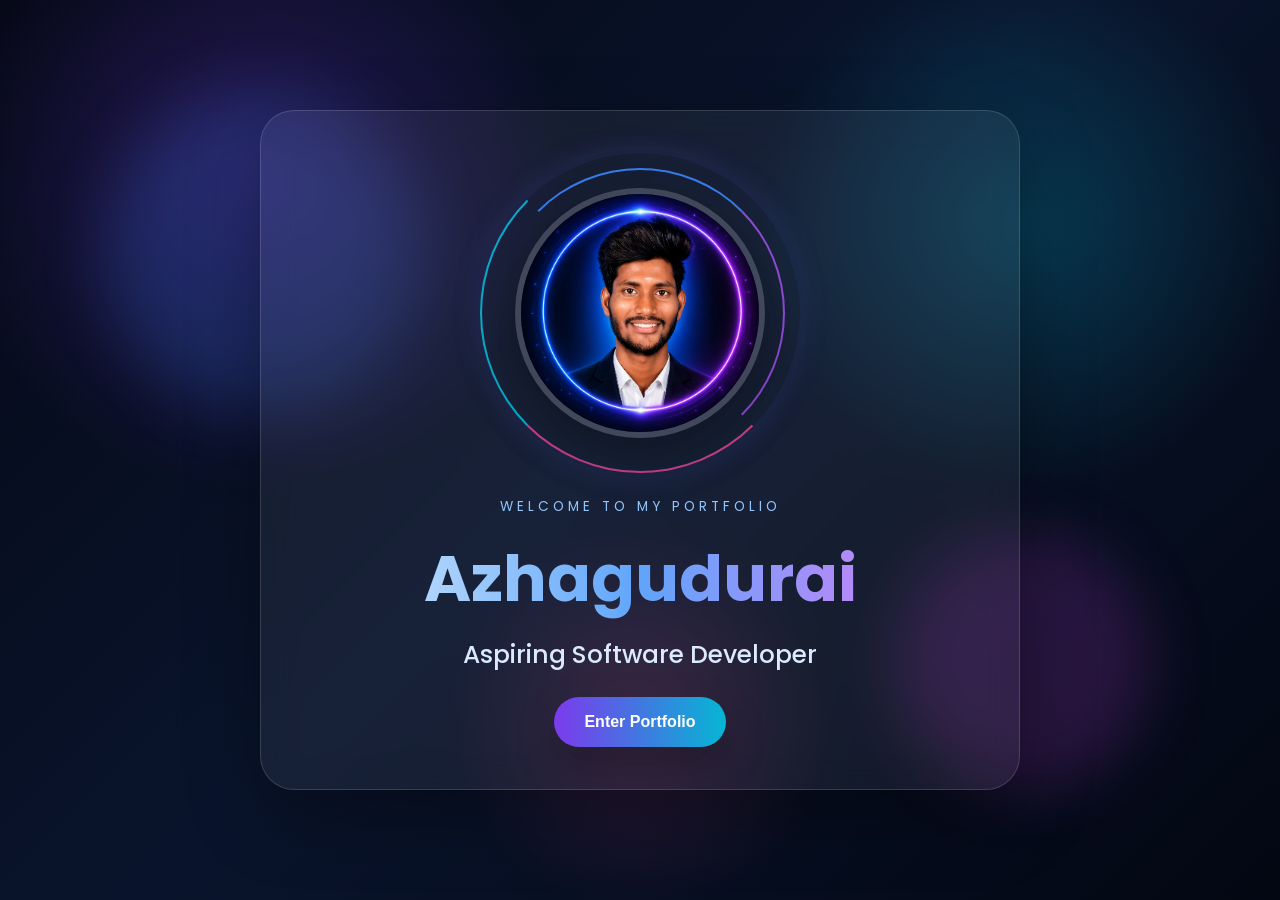
<file: Portfolio/index.html>
<!DOCTYPE html>
<html lang="en">
<head>
  <meta charset="UTF-8" />
  <meta name="viewport" content="width=device-width, initial-scale=1.0" />
  <title>Azhagudurai Portfolio</title>
  <meta name="description" content="Azhagudurai premium portfolio website" />
  <link rel="preconnect" href="https://fonts.googleapis.com">
  <link rel="preconnect" href="https://fonts.gstatic.com" crossorigin>
  <link href="https://fonts.googleapis.com/css2?family=Poppins:wght@300;400;500;600;700;800&display=swap" rel="stylesheet">
  <link rel="stylesheet" href="Intro-css.css" />
</head>
<body class="dark-theme">
  <div id="intro-screen" class="intro-screen">
    <div class="intro-bg"></div>
    <div class="intro-content">
      <div class="intro-avatar-wrap">
        <div class="intro-orbit orbit-1"></div>
        <div class="intro-orbit orbit-2"></div>
        <img src="Intro-png.png" alt="Azhagudurai premium avatar" class="intro-avatar" />
      </div>
      <p class="intro-small">WELCOME TO MY PORTFOLIO</p>
      <h1 class="intro-name">Azhagudurai</h1>
      <h2 class="intro-role">Aspiring Software Developer</h2>
      <button onclick="window.location.href='portfolio.html'" id="enterPortfolio" class="intro-enter-btn">Enter Portfolio</button>
    </div>
  </div>
  <div class="cursor-glow"></div>

  <button id="themeToggle" class="theme-toggle" aria-label="Toggle theme">☀️</button>

 
</body>
</html>
</file>
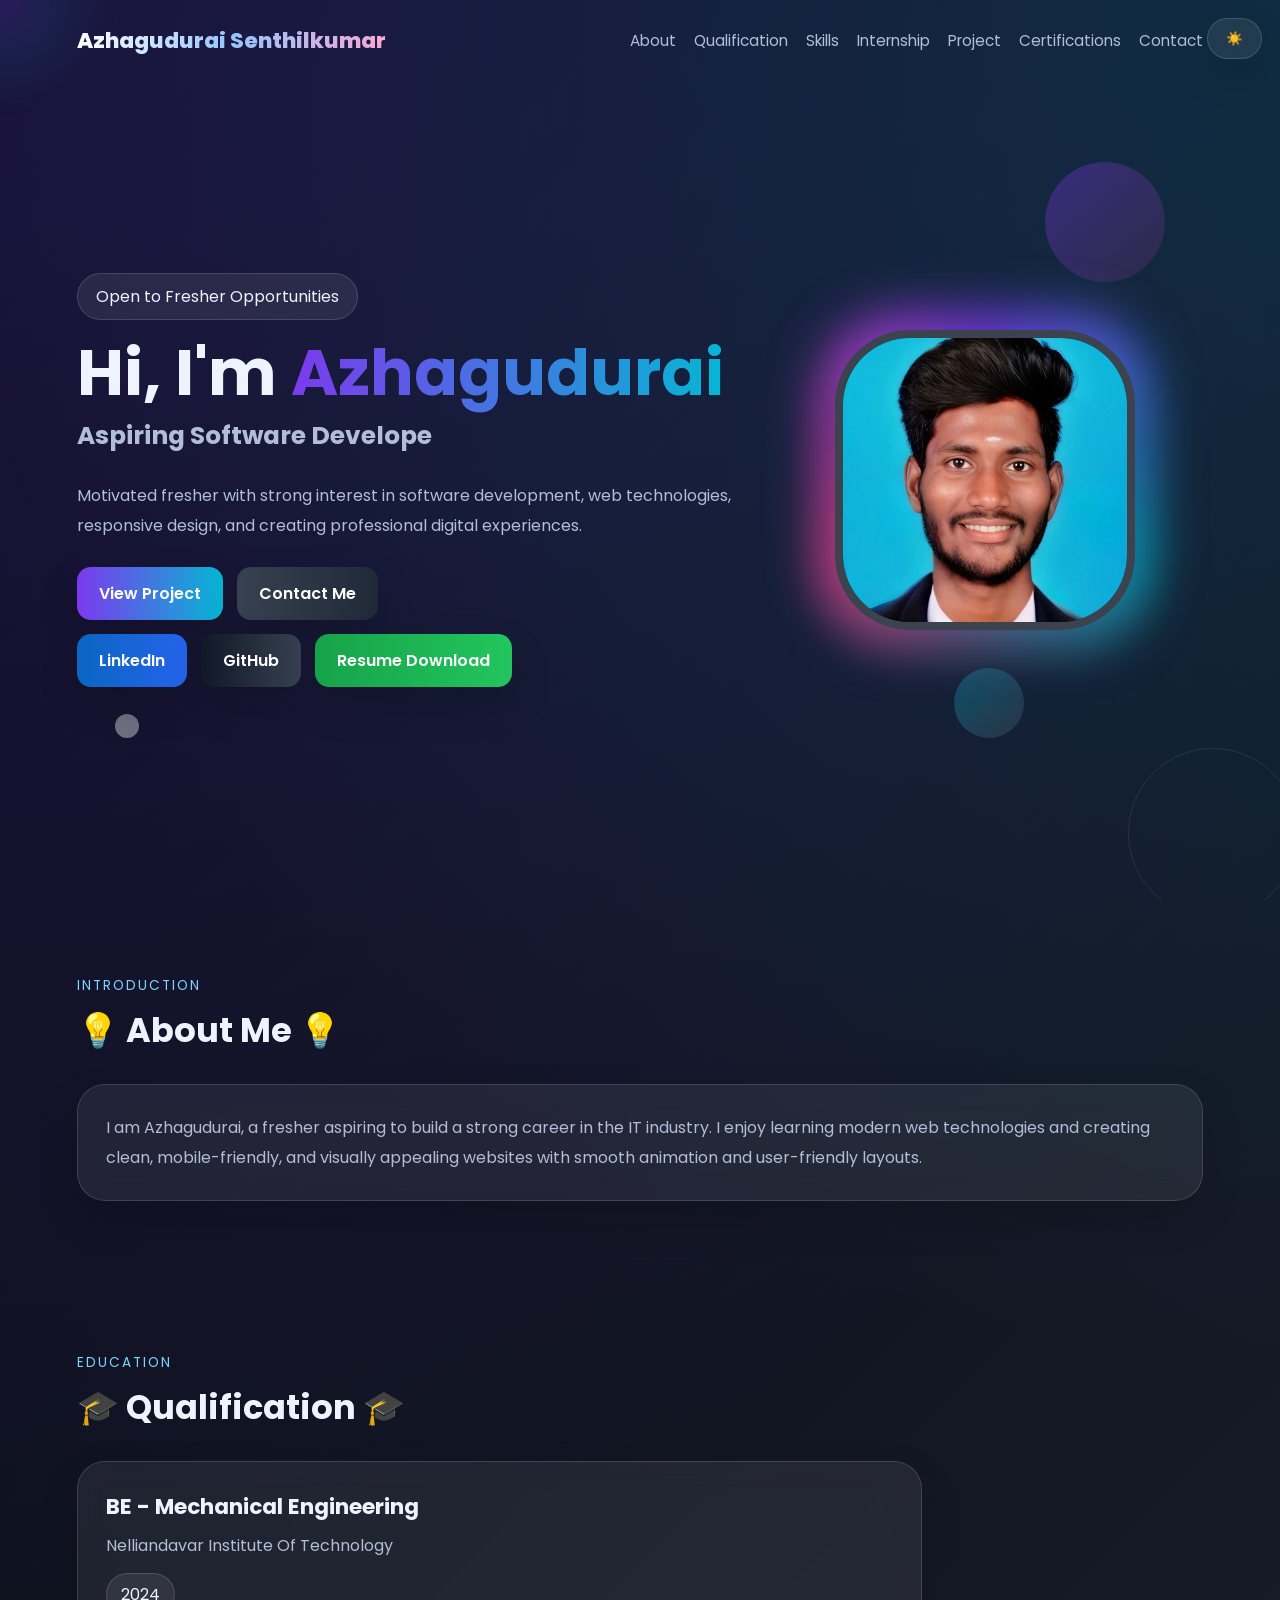
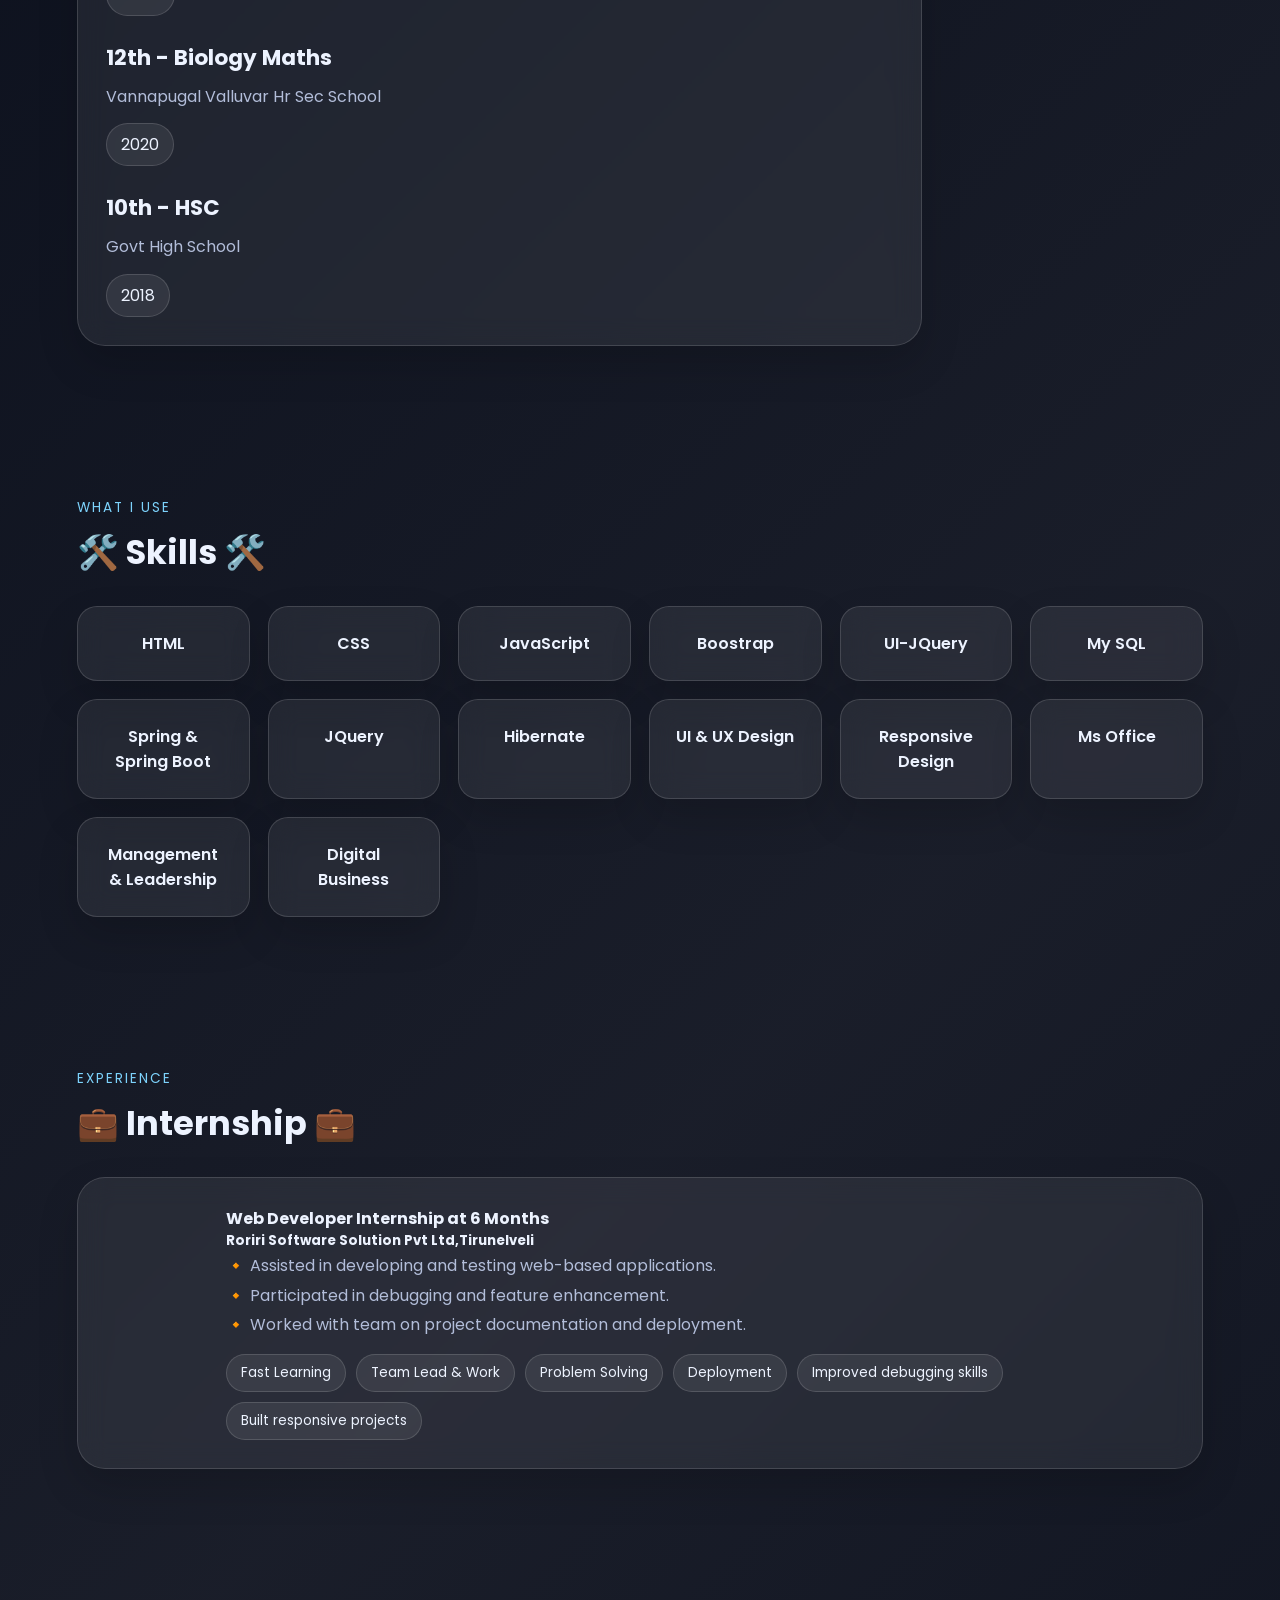
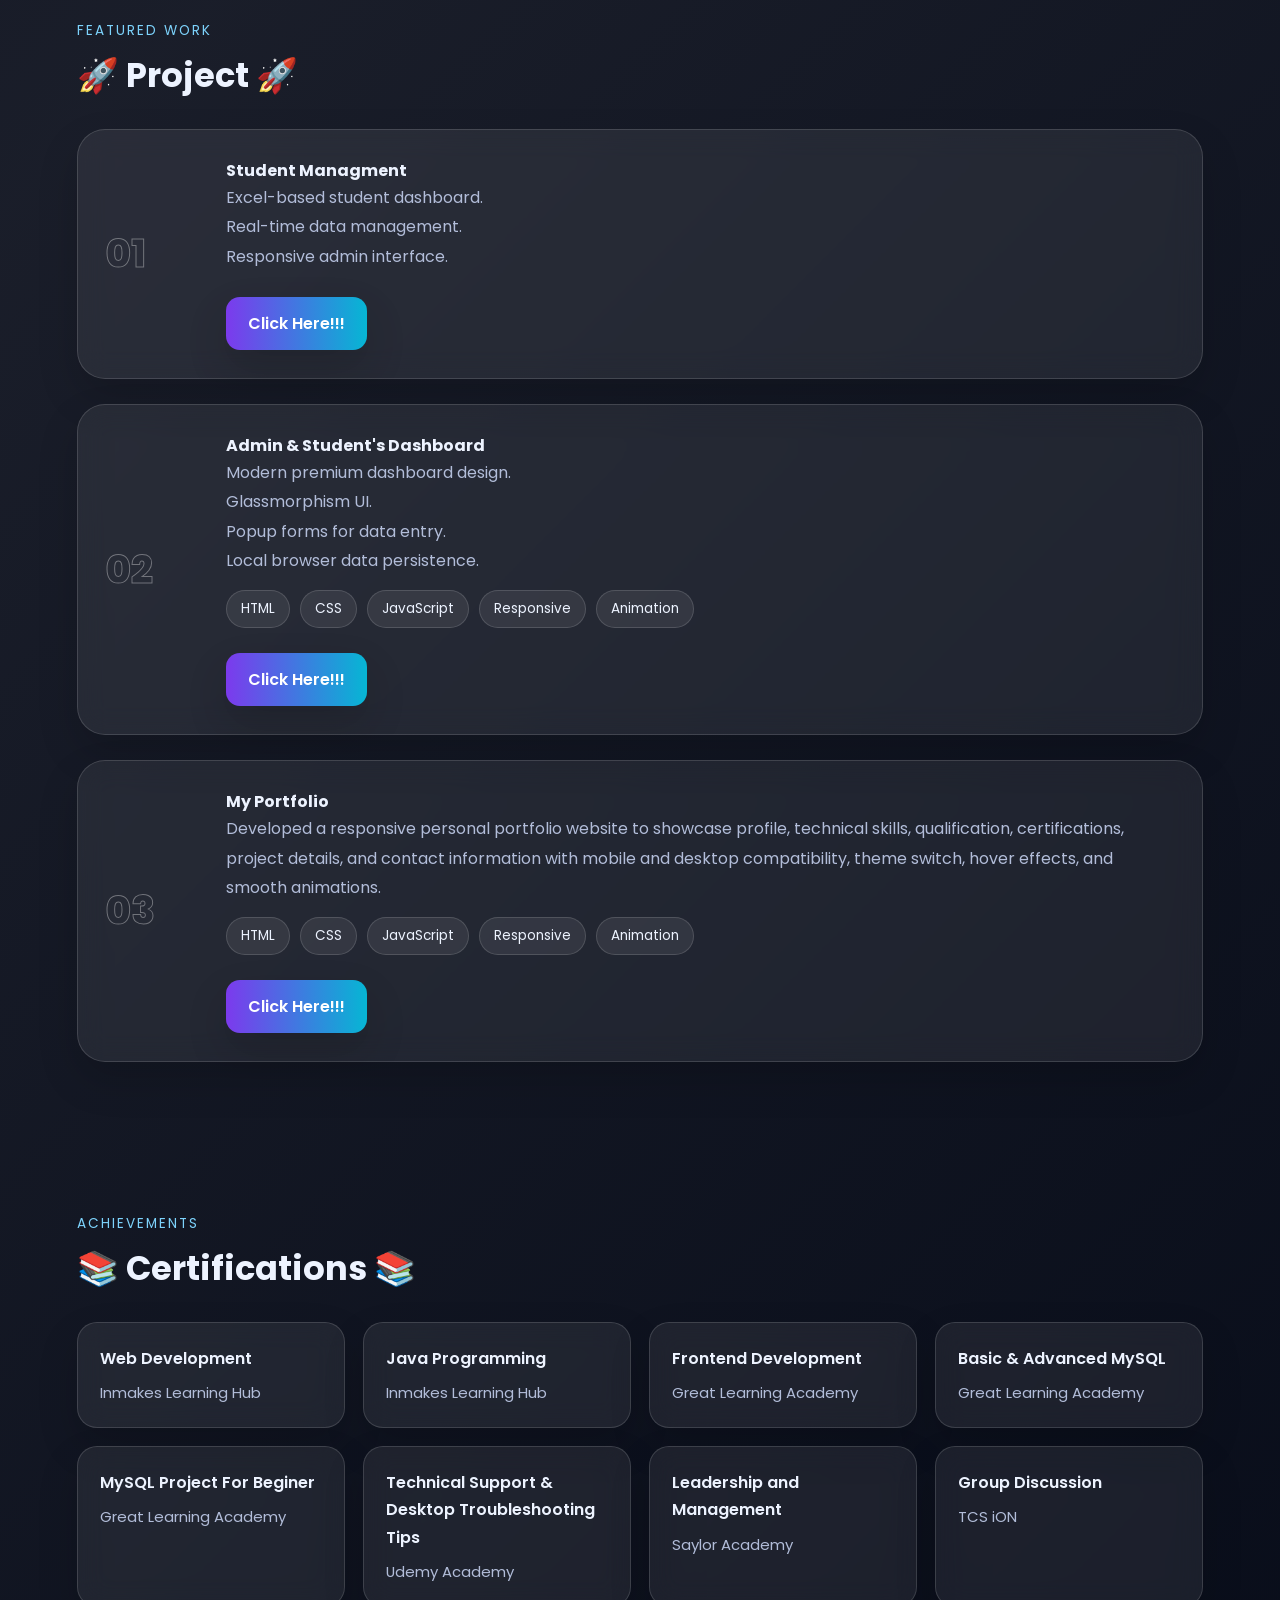
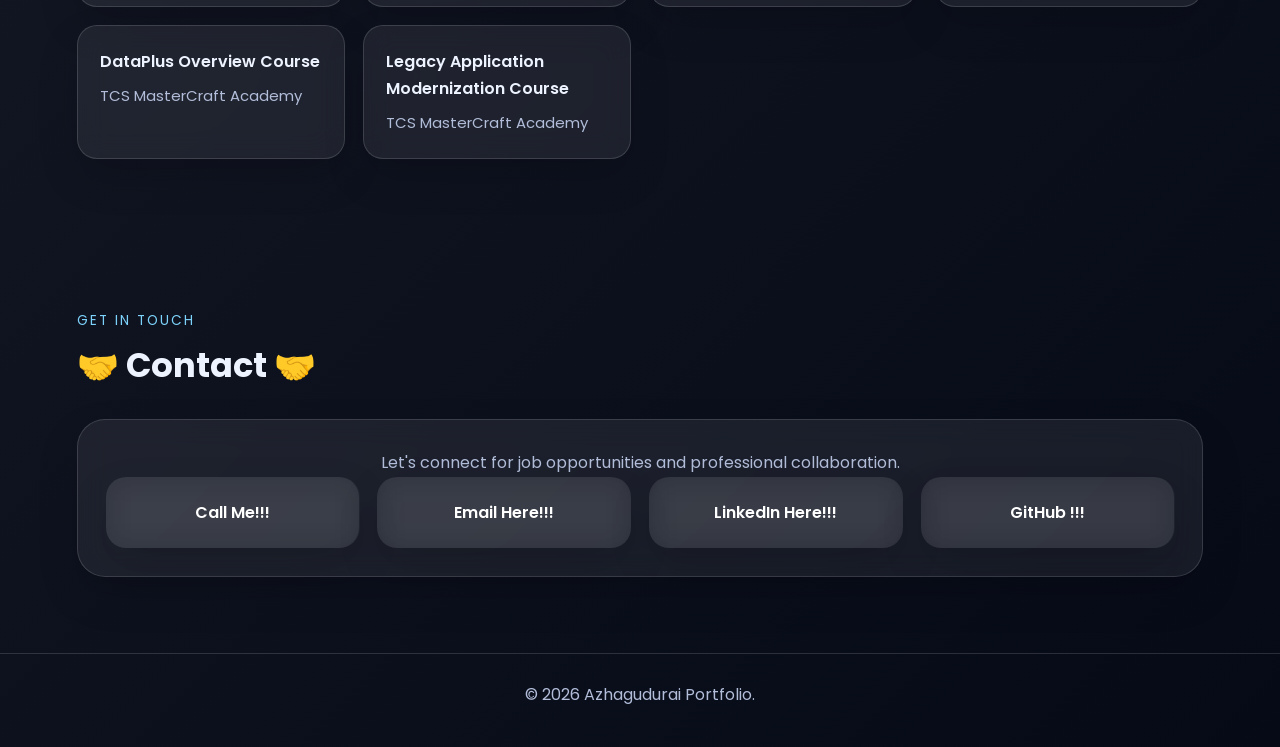
<file: Portfolio/portfolio.html>
<!DOCTYPE html>
<html lang="en">
<head>
  <meta charset="UTF-8" />
  <meta name="viewport" content="width=device-width, initial-scale=1.0" />
  <title>Azhagudurai Portfolio</title>
  <meta name="description" content="Azhagudurai premium portfolio website" />
  <link rel="preconnect" href="https://fonts.googleapis.com">
  <link rel="preconnect" href="https://fonts.gstatic.com" crossorigin>
  <link href="https://fonts.googleapis.com/css2?family=Poppins:wght@300;400;500;600;700;800&display=swap" rel="stylesheet">
  <link rel="stylesheet" href="style.css" />
</head>
<body class="dark-theme">
  <div class="cursor-glow"></div>

  <button id="themeToggle" class="theme-toggle" aria-label="Toggle theme">☀️</button>

  <header class="hero" id="home">
    <nav class="navbar">
      <div class="logo">Azhagudurai Senthilkumar</div>
      <div class="nav-links">
        <a href="#about">About</a>
        <a href="#qualification">Qualification</a>
        <a href="#skills">Skills</a>
        <a href="#Intern">Internship</a>
        <a href="#projects">Project</a>
        <a href="#certifications">Certifications</a>
        <a href="#contact">Contact</a>
      </div>
    </nav>

    <div class="hero-layout">
      <div class="hero-text">
        <div class="badge">Open to Fresher Opportunities</div>
        <h1>Hi, I'm <span>Azhagudurai</span></h1>
        <h2><span id="typing-text"></span></h2>
        <p>
          Motivated fresher with strong interest in software development, web technologies,
          responsive design, and creating professional digital experiences.
        </p>

        <div class="hero-buttons">
          <a href="#projects" class="btn primary-btn">View Project</a>
          <a href="#contact" class="btn secondary-btn">Contact Me</a>
        </div>

        <div class="social-buttons">
          <a href="https://linkedin.com/in/azhaguduraisenthil" target="_blank" class="btn linkedin-btn">LinkedIn</a>
          <a href="https://github.com/Azhagudurai-211" target="_blank" class="btn github-btn" title="GitHub link here">GitHub</a>
          <a href="Azhagudurai_Resume.pdf" download class="btn resume-btn">Resume Download</a>
        </div>
      </div>

      <div class="hero-photo-card">
        <div class="photo-ring"></div>
        <img src="AZHAGUDURAI.jpg" alt="Azhagudurai photo" class="profile-photo" />
      </div>
    </div>

    <div class="floating-shapes">
      <span class="shape s1"></span>
      <span class="shape s2"></span>
      <span class="shape s3"></span>
      <span class="shape s4"></span>
    </div>
  </header>

  <main>
    <section class="section reveal" id="about">
      <div class="section-title">
        <p>Introduction</p>
        <h3>💡 About Me 💡</h3>
      </div>
      <div class="glass-card">
        <p>
          I am Azhagudurai, a fresher aspiring to build a strong career in the IT industry.
          I enjoy learning modern web technologies and creating clean, mobile-friendly, and
          visually appealing websites with smooth animation and user-friendly layouts.
        </p>
      </div>
    </section>

    <section class="section reveal" id="qualification">
      <div class="section-title">
        <p>Education</p>
        <h3>🎓 Qualification 🎓</h3>
      </div>
      <div class="qualification-card">
        <div class="qualification-item">
          <h4>BE - Mechanical Engineering</h4>
          <p>Nelliandavar Institute Of Technology </p>
          <span>2024</span>
          <br></br>
          <h4>12th - Biology Maths</h4>
          <p>Vannapugal Valluvar Hr Sec School</p>
        <span>2020</span><br></br>
      <h4>10th - HSC</h4>
          <p>Govt High School</p>
          <span>2018</span>
        </div>
      </div>
    </section>

    <section class="section reveal" id="skills">
      <div class="section-title">
        <p>What I Use</p>
        <h3>🛠️ Skills 🛠️</h3>
      </div>
      <div class="grid cards-grid">
        <div class="skill-card">HTML</div>
        <div class="skill-card">CSS</div>
        <div class="skill-card">JavaScript</div>
        <div class="skill-card">Boostrap</div>
        <div class="skill-card">UI-JQuery</div>
        <div class="skill-card">My SQL</div>
        <div class="skill-card">Spring & Spring Boot</div>
        <div class="skill-card">JQuery</div>
         <div class="skill-card">Hibernate</div>
        <div class="skill-card">UI & UX Design</div>
        <div class="skill-card">Responsive Design</div>
        <div class="skill-card">Ms Office</div>
        <div class="skill-card">Management & Leadership</div>
        <div class="skill-card">Digital Business</div>
      </div>
    </section>
<section class="section reveal" id="Intern">
      <div class="section-title">
        <p>Experience</p>
        <h3>💼 Internship 💼</h3>
      </div>
      <div class="project-card">
        <div class="project-number"></div>
        <div>
          <h4>Web Developer Internship at 6 Months</h4>
           <h5>Roriri Software Solution Pvt Ltd,Tirunelveli</h5>
          <p>
         🔸 Assisted in developing and testing web-based applications.
          </p>
          <p>
         🔸 Participated in debugging and feature enhancement.
          </p>
          <p>
         🔸 Worked with team on project documentation and deployment.
          </p>
          <div class="tags">
            <span>Fast Learning</span>
            <span>Team Lead & Work</span>
            <span>Problem Solving</span>
            <span>Deployment</span>
            <span>Improved debugging skills</span>
            <span>Built responsive projects</span>
          </div>
        </div>
      </div>
    </section>
    <section class="section reveal" id="projects">
      <div class="section-title">
        <p>Featured Work</p>
        <h3>🚀 Project 🚀</h3>
      </div>
       <div class="project-card">
        <div class="project-number">01</div>
        <div>
          <h4>Student Managment</h4>
          <p>
         Excel-based student dashboard.
          </p>
          <p>
         Real-time data management.
          </p>
          <p>
         Responsive admin interface.
          </p>
          <div class="hero-button">
            <br>
            <span ><a href="student-management-system/index.html" class="btn primary-btn">Click Here!!!</a></span>
          </div>
        </div>
      </div>
      <br>
      <div class="project-card">
        <div class="project-number">02</div>
        <div>
          <h4>Admin & Student's Dashboard</h4>
          <p>
         Modern premium dashboard design.
          </p>
          <p>
         Glassmorphism UI.
          </p><p>
         Popup forms for data entry.
          </p>
          <p>
         Local browser data persistence.
          </p>
          <div class="tags">
            <span>HTML</span>
            <span>CSS</span>
            <span>JavaScript</span>
            <span>Responsive</span>
            <span>Animation</span>
          </div>
           <div class="hero-button">
            <br>
             <span ><a href="Admin-Dashboard/index.html" class="btn primary-btn">Click Here!!!</a></span>
          </div>
          </div>
        </div>
         
      </div>
         <br>
       <div class="project-card">
        <div class="project-number">03</div>
        <div>
          <h4>My Portfolio</h4>
          <p>
                Developed a responsive personal portfolio website to showcase profile,
            technical skills, qualification, certifications, project details, and
            contact information with mobile and desktop compatibility, theme switch,
            hover effects, and smooth animations.
          </p>
          <div class="tags">
            <span>HTML</span>
            <span>CSS</span>
            <span>JavaScript</span>
            <span>Responsive</span>
            <span>Animation</span>
          </div>
           <div class="hero-button">
            <br>
            <span ><a href="#home" class="btn primary-btn">Click Here!!!</a></span>
          </div>
        </div>
      </div>
   
    </section>

    <section class="section reveal" id="certifications">
      <div class="section-title">
        <p>Achievements</p>
        <h3>📚 Certifications 📚</h3>
      </div>
      <div class="grid cert-grid">
        <div class="cert-card">Web Development <span>Inmakes Learning Hub</span></div>
        <div class="cert-card">Java Programming <span>Inmakes Learning Hub</span></div>
        <div class="cert-card">Frontend Development <span>Great Learning Academy</span></div>
        <div class="cert-card">Basic & Advanced MySQL <span>Great Learning Academy</span></div>
        <div class="cert-card">MySQL Project For Beginer <span>Great Learning Academy</span></div>
	<div class="cert-card">Technical Support & Desktop Troubleshooting Tips<span>Udemy Academy</span></div>
        <div class="cert-card">Leadership and Management<span>Saylor Academy</span></div>
	<div class="cert-card">Group Discussion <span>TCS iON</span></div>
        <div class="cert-card">DataPlus Overview Course <span>TCS MasterCraft Academy</span></div>
        <div class="cert-card">Legacy Application Modernization Course <span>TCS MasterCraft Academy</span></div>
      </div>
    </section>

    <section class="section reveal" id="contact">
      <div class="section-title">
        <p>Get in Touch</p>
        <h3>🤝 Contact 🤝</h3>
      </div>
      <div class="contact-card">
        <p>Let's connect for job opportunities and professional collaboration.</p>
        <div class="grid cert-grid">
	<a href="tel:+917604811916" class="cert-card">Call Me!!!</a>
	<a href="https://mail.google.com/mail/?view=cm&fs=1&to=sazhagu211@gmail.com" target="_blank" class="cert-card">Email Here!!!</a>
	<a href="https://linkedin.com/in/azhaguduraisenthil" target="_blank" class="cert-card">LinkedIn Here!!!</a>
	<a href="https://github.com/Azhagudurai-211" target="_blank" class="cert-card">GitHub !!!</a>
        </div>
      </div>
    </section>
  </main>

  <footer>
    <p>© 2026 Azhagudurai Portfolio.</p>
  </footer>

  <script src="script.js"></script>
</body>
</html>
</file>
<file: Portfolio/Intro-css.css>
* {
  margin: 0;
  padding: 0;
  box-sizing: border-box;
}

:root {
  --radius-xl: 28px;
  --radius-lg: 20px;
  --shadow: 0 18px 40px rgba(0, 0, 0, 0.16);
}

body.dark-theme {
  --bg-main: #060a17;
  --bg-secondary: rgba(255,255,255,0.08);
  --card-bg: rgba(255,255,255,0.07);
  --text-main: #edf3ff;
  --text-soft: #b2bdd9;
  --line: rgba(255,255,255,0.14);
  --accent: #7c3aed;
  --accent2: #06b6d4;
  --accent3: #ec4899;
}

body.light-theme {
  --bg-main: #eef4ff;
  --bg-secondary: rgba(255,255,255,0.84);
  --card-bg: rgba(255,255,255,0.8);
  --text-main: #14213d;
  --text-soft: #5b6784;
  --line: rgba(20,33,61,0.12);
  --accent: #4f46e5;
  --accent2: #0891b2;
  --accent3: #db2777;
}

html {
  scroll-behavior: smooth;
}

body {
  font-family: 'Poppins', sans-serif;
  background:
    radial-gradient(circle at top left, rgba(124, 58, 237, 0.18), transparent 28%),
    radial-gradient(circle at top right, rgba(6, 182, 212, 0.16), transparent 24%),
    linear-gradient(135deg, var(--bg-main) 0%, color-mix(in srgb, var(--bg-main) 92%, white) 50%, var(--bg-main) 100%);
  color: var(--text-main);
  overflow-x: hidden;
  transition: background 0.4s ease, color 0.4s ease;
}

.cursor-glow {
  position: fixed;
  width: 220px;
  height: 220px;
  border-radius: 50%;
  background: radial-gradient(circle, rgba(124,58,237,0.18), rgba(6,182,212,0.08), transparent 70%);
  pointer-events: none;
  transform: translate(-50%, -50%);
  z-index: 0;
  filter: blur(10px);
}

.theme-toggle {
  position: fixed;
  top: 18px;
  right: 18px;
  z-index: 1000;
  border: 1px solid var(--line);
  background: var(--bg-secondary);
  color: var(--text-main);
  padding: 12px 18px;
  border-radius: 999px;
  cursor: pointer;
  backdrop-filter: blur(10px);
  box-shadow: var(--shadow);
}

.hero {
  min-height: 100vh;
  padding: 28px 6%;
  position: relative;
  overflow: hidden;
  display: flex;
  flex-direction: column;
  justify-content: center;
}

.navbar {
  position: absolute;
  top: 24px;
  left: 6%;
  right: 6%;
  display: flex;
  justify-content: space-between;
  align-items: center;
  z-index: 3;
}

.logo {
  font-size: 1.35rem;
  font-weight: 800;
  background: linear-gradient(90deg, #ffffff, #93c5fd, #f9a8d4);
  -webkit-background-clip: text;
  -webkit-text-fill-color: transparent;
}

.nav-links {
  display: flex;
  flex-wrap: wrap;
  gap: 18px;
}

.nav-links a {
  color: var(--text-soft);
  text-decoration: none;
  transition: 0.3s ease;
  font-size: 0.96rem;
}

.nav-links a:hover {
  color: var(--text-main);
  transform: translateY(-2px);
}

.hero-layout {
  display: grid;
  grid-template-columns: 1.2fr 0.8fr;
  gap: 36px;
  align-items: center;
  position: relative;
  z-index: 2;
  margin-top: 60px;
}

.badge {
  display: inline-block;
  padding: 10px 18px;
  border-radius: 999px;
  border: 1px solid var(--line);
  background: var(--bg-secondary);
  color: var(--text-main);
  margin-bottom: 18px;
  animation: pulse 2.6s infinite;
}

.hero-text h1 {
  font-size: 4rem;
  line-height: 1.08;
  margin-bottom: 10px;
}

.hero-text h1 span {
  background: linear-gradient(90deg, var(--accent), var(--accent2), var(--accent3));
  background-size: 200% auto;
  -webkit-background-clip: text;
  -webkit-text-fill-color: transparent;
  animation: gradientMove 5s linear infinite;
}

.hero-text h2 {
  min-height: 48px;
  color: var(--text-soft);
  margin-bottom: 16px;
  font-size: 1.55rem;
}

.hero-text p {
  color: var(--text-soft);
  line-height: 1.9;
  margin-bottom: 26px;
  max-width: 700px;
}

.hero-buttons,
.social-buttons {
  display: flex;
  flex-wrap: wrap;
  gap: 14px;
}

.social-buttons {
  margin-top: 14px;
}

.btn {
  display: inline-flex;
  align-items: center;
  justify-content: center;
  text-decoration: none;
  padding: 14px 22px;
  border-radius: 14px;
  color: white;
  font-weight: 600;
  transition: transform 0.3s ease, box-shadow 0.3s ease, opacity 0.3s ease;
  box-shadow: var(--shadow);
}

.btn:hover {
  transform: translateY(-4px) scale(1.02);
  opacity: 0.96;
}

.primary-btn {
  background: linear-gradient(90deg, var(--accent), var(--accent2));
}

.secondary-btn {
  background: linear-gradient(90deg, #374151, #1f2937);
}

.linkedin-btn {
  background: linear-gradient(90deg, #0a66c2, #2563eb);
}

.github-btn {
  background: linear-gradient(90deg, #111827, #374151);
}

.resume-btn {
  background: linear-gradient(90deg, #16a34a, #22c55e);
}

.hero-photo-card {
  position: relative;
  display: flex;
  justify-content: center;
  align-items: center;
  min-height: 420px;
}

.photo-ring {
  position: absolute;
  width: 330px;
  height: 330px;
  border-radius: 25%;
  background: conic-gradient(from 0deg, var(--accent), var(--accent2), var(--accent3), var(--accent));
  filter: blur(25px);
 
}

.profile-photo {
  position: relative;
  width: 300px;
  height: 300px;
  object-fit: cover;
  border-radius: 25%;
  border: 8px solid rgba(255,255,255,0.18);
  box-shadow: 0 20px 50px rgba(0,0,0,0.25);
  background: #111827;
  z-index: 1;
}

.section {
  position: relative;
  z-index: 1;
  padding: 76px 6%;
}

.section-title {
  margin-bottom: 28px;
  
}

.section-title p {
  text-transform: uppercase;
  letter-spacing: 2px;
  font-size: 0.85rem;
  color: #7dd3fc;
  margin-bottom: 10px;
}

.section-title h3 {
  font-size: 2.1rem;
}

.glass-card,
.qualification-card,
.project-card,
.contact-card,
.skill-card,
.cert-card {
  background: var(--card-bg);
  border: 1px solid var(--line);
  backdrop-filter: blur(14px);
  box-shadow: var(--shadow);
}

.glass-card,
.qualification-card,
.project-card,
.contact-card {
  padding: 28px;
  border-radius: var(--radius-xl);
}

.glass-card p,
.project-card p,
.contact-card p,
.qualification-item p {
  color: var(--text-soft);
  line-height: 1.85;
}

.qualification-item h4 {
  font-size: 1.35rem;
  margin-bottom: 8px;
}

.qualification-item span {
  display: inline-block;
  margin-top: 12px;
  padding: 8px 14px;
  background: rgba(255,255,255,0.08);
  border: 1px solid var(--line);
  border-radius: 999px;
}

.grid {
  display: grid;
  gap: 18px;
}

.cards-grid {
  grid-template-columns: repeat(auto-fit, minmax(170px, 1fr));
}

.skill-card {
  padding: 24px;
  border-radius: var(--radius-lg);
  text-align: center;
  font-weight: 600;
  transition: 0.3s ease;
}

.cert-grid {
  grid-template-columns: repeat(auto-fit, minmax(240px, 1fr));
}

.cert-card {
  padding: 22px;
  border-radius: var(--radius-lg);
  line-height: 1.7;
  font-weight: 600;
  transition: 0.3s ease;
}

.cert-card span {
  display: block;
  margin-top: 8px;
  color: var(--text-soft);
  font-size: 0.93rem;
  font-weight: 400;
}

.project-card {
  display: grid;
  grid-template-columns: 100px 1fr;
  align-items: center;
  gap: 20px;
  transition: 0.3s ease;
}

.project-number {
  font-size: 2.4rem;
  font-weight: 800;
  color: transparent;
  -webkit-text-stroke: 1px rgba(255,255,255,0.35);
}

.tags {
  display: flex;
  flex-wrap: wrap;
  gap: 10px;
  margin-top: 14px;
}

.tags span {
  padding: 8px 14px;
  border-radius: 999px;
  border: 1px solid var(--line);
  background: rgba(255,255,255,0.08);
  color: var(--text-main);
  font-size: 0.85rem;
}

.contact-card {
  text-align: center;
}

.contact-info {
  margin-top: 18px;
  display: flex;
  flex-direction: column;
  gap: 10px;
}

.contact-info a {
  color: var(--text-main);
  text-decoration: none;
}

.skill-card:hover,
.cert-card:hover,
.project-card:hover,
.qualification-card:hover {
  transform: translateY(-6px);
}

footer {
  padding: 28px 6% 40px;
  text-align: center;
  color: var(--text-soft);
  border-top: 1px solid var(--line);
}

.floating-shapes .shape {
  position: absolute;
  border-radius: 50%;
  opacity: 0.65;
}

.s1 {
  width: 120px;
  height: 120px;
  right: 9%;
  top: 18%;
  background: linear-gradient(135deg, rgba(124,58,237,0.55), rgba(236,72,153,0.18));
  animation: float 7s ease-in-out infinite;
}

.s2 {
  width: 70px;
  height: 70px;
  right: 20%;
  bottom: 18%;
  background: linear-gradient(135deg, rgba(6,182,212,0.5), rgba(255,255,255,0.14));
  animation: float 5s ease-in-out infinite 0.5s;
}

.s3 {
  width: 24px;
  height: 24px;
  left: 9%;
  bottom: 18%;
  background: rgba(255,255,255,0.6);
  animation: float 4.5s ease-in-out infinite;
}

.s4 {
  width: 170px;
  height: 170px;
  right: -18px;
  bottom: -18px;
  border: 1px solid var(--line);
  animation: spinSlow 18s linear infinite;
}

.reveal {
  opacity: 0;
  transform: translateY(60px);
  transition: opacity 0.9s ease, transform 0.9s ease;
}

.reveal.active {
  opacity: 1;
  transform: translateY(0);
}

@keyframes gradientMove {
  0% { background-position: 0% center; }
  100% { background-position: 200% center; }
}

@keyframes pulse {
  0%, 100% { box-shadow: 0 0 0 0 rgba(124,58,237,0.26); }
  50% { box-shadow: 0 0 0 18px rgba(124,58,237,0); }
}

@keyframes float {
  0%, 100% { transform: translateY(0px); }
  50% { transform: translateY(-18px); }
}

@keyframes spinSlow {
  from { transform: rotate(0deg); }
  to { transform: rotate(360deg); }
}

@media (max-width: 980px) {
  .hero-layout {
    grid-template-columns: 1fr;
    text-align: center;
  }

  .hero-text p {
    margin-left: auto;
    margin-right: auto;
  }

  .hero-buttons,
  .social-buttons {
    justify-content: center;
  }

  .project-card {
    grid-template-columns: 1fr;
  }

  .navbar {
    flex-direction: column;
    gap: 12px;
  }
}

@media (max-width: 680px) {
  .hero {
    padding-top: 120px;
  }

  .hero-text h1 {
    font-size: 2.55rem;
  }

  .hero-text h2 {
    font-size: 1.15rem;
    min-height: 34px;
  }

  .nav-links {
    justify-content: center;
    gap: 14px;
  }

  .btn {
    width: 100%;
  }

  .profile-photo {
    width: 230px;
    height: 230px;
  }

  .photo-ring {
    width: 260px;
    height: 260px;
  }

  .section-title h3 {
    font-size: 1.75rem;
  }
}

.qualification-card{
  width: 75%;
}
* {
  margin: 0;
  padding: 0;
  box-sizing: border-box;
}

:root {
  --radius-xl: 28px;
  --radius-lg: 20px;
  --shadow: 0 18px 40px rgba(0, 0, 0, 0.16);
}

body.dark-theme {
  --bg-main: #060a17;
  --bg-secondary: rgba(255,255,255,0.08);
  --card-bg: rgba(255,255,255,0.07);
  --text-main: #edf3ff;
  --text-soft: #b2bdd9;
  --line: rgba(255,255,255,0.14);
  --accent: #7c3aed;
  --accent2: #06b6d4;
  --accent3: #ec4899;
}

body.light-theme {
  --bg-main: #eef4ff;
  --bg-secondary: rgba(255,255,255,0.84);
  --card-bg: rgba(255,255,255,0.8);
  --text-main: #14213d;
  --text-soft: #5b6784;
  --line: rgba(20,33,61,0.12);
  --accent: #4f46e5;
  --accent2: #0891b2;
  --accent3: #db2777;
}

html {
  scroll-behavior: smooth;
}

body {
  font-family: 'Poppins', sans-serif;
  background:
    radial-gradient(circle at top left, rgba(124, 58, 237, 0.18), transparent 28%),
    radial-gradient(circle at top right, rgba(6, 182, 212, 0.16), transparent 24%),
    linear-gradient(135deg, var(--bg-main) 0%, color-mix(in srgb, var(--bg-main) 92%, white) 50%, var(--bg-main) 100%);
  color: var(--text-main);
  overflow-x: hidden;
  transition: background 0.4s ease, color 0.4s ease;
}

.cursor-glow {
  position: fixed;
  width: 220px;
  height: 220px;
  border-radius: 50%;
  background: radial-gradient(circle, rgba(124,58,237,0.18), rgba(6,182,212,0.08), transparent 70%);
  pointer-events: none;
  transform: translate(-50%, -50%);
  z-index: 0;
  filter: blur(10px);
}

.theme-toggle {
  position: fixed;
  top: 18px;
  right: 18px;
  z-index: 1000;
  border: 1px solid var(--line);
  background: var(--bg-secondary);
  color: var(--text-main);
  padding: 12px 18px;
  border-radius: 999px;
  cursor: pointer;
  backdrop-filter: blur(10px);
  box-shadow: var(--shadow);
}

.hero {
  min-height: 100vh;
  padding: 28px 6%;
  position: relative;
  overflow: hidden;
  display: flex;
  flex-direction: column;
  justify-content: center;
}

.navbar {
  position: absolute;
  top: 24px;
  left: 6%;
  right: 6%;
  display: flex;
  justify-content: space-between;
  align-items: center;
  z-index: 3;
}

.logo {
  font-size: 1.35rem;
  font-weight: 800;
  background: linear-gradient(90deg, #ffffff, #93c5fd, #f9a8d4);
  -webkit-background-clip: text;
  -webkit-text-fill-color: transparent;
}

.nav-links {
  display: flex;
  flex-wrap: wrap;
  gap: 18px;
}

.nav-links a {
  color: var(--text-soft);
  text-decoration: none;
  transition: 0.3s ease;
  font-size: 0.96rem;
}

.nav-links a:hover {
  color: var(--text-main);
  transform: translateY(-2px);
}

.hero-layout {
  display: grid;
  grid-template-columns: 1.2fr 0.8fr;
  gap: 36px;
  align-items: center;
  position: relative;
  z-index: 2;
  margin-top: 60px;
}

.badge {
  display: inline-block;
  padding: 10px 18px;
  border-radius: 999px;
  border: 1px solid var(--line);
  background: var(--bg-secondary);
  color: var(--text-main);
  margin-bottom: 18px;
  animation: pulse 2.6s infinite;
}

.hero-text h1 {
  font-size: 4rem;
  line-height: 1.08;
  margin-bottom: 10px;
}

.hero-text h1 span {
  background: linear-gradient(90deg, var(--accent), var(--accent2), var(--accent3));
  background-size: 200% auto;
  -webkit-background-clip: text;
  -webkit-text-fill-color: transparent;
  animation: gradientMove 5s linear infinite;
}

.hero-text h2 {
  min-height: 48px;
  color: var(--text-soft);
  margin-bottom: 16px;
  font-size: 1.55rem;
}

.hero-text p {
  color: var(--text-soft);
  line-height: 1.9;
  margin-bottom: 26px;
  max-width: 700px;
}

.hero-buttons,
.social-buttons {
  display: flex;
  flex-wrap: wrap;
  gap: 14px;
}

.social-buttons {
  margin-top: 14px;
}

.btn {
  display: inline-flex;
  align-items: center;
  justify-content: center;
  text-decoration: none;
  padding: 14px 22px;
  border-radius: 14px;
  color: white;
  font-weight: 600;
  transition: transform 0.3s ease, box-shadow 0.3s ease, opacity 0.3s ease;
  box-shadow: var(--shadow);
}

.btn:hover {
  transform: translateY(-4px) scale(1.02);
  opacity: 0.96;
}

.primary-btn {
  background: linear-gradient(90deg, var(--accent), var(--accent2));
}

.secondary-btn {
  background: linear-gradient(90deg, #374151, #1f2937);
}

.linkedin-btn {
  background: linear-gradient(90deg, #0a66c2, #2563eb);
}

.github-btn {
  background: linear-gradient(90deg, #111827, #374151);
}

.resume-btn {
  background: linear-gradient(90deg, #16a34a, #22c55e);
}

.hero-photo-card {
  position: relative;
  display: flex;
  justify-content: center;
  align-items: center;
  min-height: 420px;
}

.photo-ring {
  position: absolute;
  width: 330px;
  height: 330px;
  border-radius: 25%;
  background: conic-gradient(from 0deg, var(--accent), var(--accent2), var(--accent3), var(--accent));
  filter: blur(25px);
 
}

.profile-photo {
  position: relative;
  width: 300px;
  height: 300px;
  object-fit: cover;
  border-radius: 25%;
  border: 8px solid rgba(255,255,255,0.18);
  box-shadow: 0 20px 50px rgba(0,0,0,0.25);
  background: #111827;
  z-index: 1;
}

.section {
  position: relative;
  z-index: 1;
  padding: 76px 6%;
}

.section-title {
  margin-bottom: 28px;
  
}

.section-title p {
  text-transform: uppercase;
  letter-spacing: 2px;
  font-size: 0.85rem;
  color: #7dd3fc;
  margin-bottom: 10px;
}

.section-title h3 {
  font-size: 2.1rem;
}

.glass-card,
.qualification-card,
.project-card,
.contact-card,
.skill-card,
.cert-card {
  background: var(--card-bg);
  border: 1px solid var(--line);
  backdrop-filter: blur(14px);
  box-shadow: var(--shadow);
}

.glass-card,
.qualification-card,
.project-card,
.contact-card {
  padding: 28px;
  border-radius: var(--radius-xl);
}

.glass-card p,
.project-card p,
.contact-card p,
.qualification-item p {
  color: var(--text-soft);
  line-height: 1.85;
}

.qualification-item h4 {
  font-size: 1.35rem;
  margin-bottom: 8px;
}

.qualification-item span {
  display: inline-block;
  margin-top: 12px;
  padding: 8px 14px;
  background: rgba(255,255,255,0.08);
  border: 1px solid var(--line);
  border-radius: 999px;
}

.grid {
  display: grid;
  gap: 18px;
}

.cards-grid {
  grid-template-columns: repeat(auto-fit, minmax(170px, 1fr));
}

.skill-card {
  padding: 24px;
  border-radius: var(--radius-lg);
  text-align: center;
  font-weight: 600;
  transition: 0.3s ease;
}

.cert-grid {
  grid-template-columns: repeat(auto-fit, minmax(240px, 1fr));
}

.cert-card {
  padding: 22px;
  border-radius: var(--radius-lg);
  line-height: 1.7;
  font-weight: 600;
  transition: 0.3s ease;
}

.cert-card span {
  display: block;
  margin-top: 8px;
  color: var(--text-soft);
  font-size: 0.93rem;
  font-weight: 400;
}

.project-card {
  display: grid;
  grid-template-columns: 100px 1fr;
  align-items: center;
  gap: 20px;
  transition: 0.3s ease;
}

.project-number {
  font-size: 2.4rem;
  font-weight: 800;
  color: transparent;
  -webkit-text-stroke: 1px rgba(255,255,255,0.35);
}

.tags {
  display: flex;
  flex-wrap: wrap;
  gap: 10px;
  margin-top: 14px;
}

.tags span {
  padding: 8px 14px;
  border-radius: 999px;
  border: 1px solid var(--line);
  background: rgba(255,255,255,0.08);
  color: var(--text-main);
  font-size: 0.85rem;
}

.contact-card {
  text-align: center;
}

.contact-info {
  margin-top: 18px;
  display: flex;
  flex-direction: column;
  gap: 10px;
}

.contact-info a {
  color: var(--text-main);
  text-decoration: none;
}

.skill-card:hover,
.cert-card:hover,
.project-card:hover,
.qualification-card:hover {
  transform: translateY(-6px);
}

footer {
  padding: 28px 6% 40px;
  text-align: center;
  color: var(--text-soft);
  border-top: 1px solid var(--line);
}

.floating-shapes .shape {
  position: absolute;
  border-radius: 50%;
  opacity: 0.65;
}

.s1 {
  width: 120px;
  height: 120px;
  right: 9%;
  top: 18%;
  background: linear-gradient(135deg, rgba(124,58,237,0.55), rgba(236,72,153,0.18));
  animation: float 7s ease-in-out infinite;
}

.s2 {
  width: 70px;
  height: 70px;
  right: 20%;
  bottom: 18%;
  background: linear-gradient(135deg, rgba(6,182,212,0.5), rgba(255,255,255,0.14));
  animation: float 5s ease-in-out infinite 0.5s;
}

.s3 {
  width: 24px;
  height: 24px;
  left: 9%;
  bottom: 18%;
  background: rgba(255,255,255,0.6);
  animation: float 4.5s ease-in-out infinite;
}

.s4 {
  width: 170px;
  height: 170px;
  right: -18px;
  bottom: -18px;
  border: 1px solid var(--line);
  animation: spinSlow 18s linear infinite;
}

.reveal {
  opacity: 0;
  transform: translateY(60px);
  transition: opacity 0.9s ease, transform 0.9s ease;
}

.reveal.active {
  opacity: 1;
  transform: translateY(0);
}

@keyframes gradientMove {
  0% { background-position: 0% center; }
  100% { background-position: 200% center; }
}

@keyframes pulse {
  0%, 100% { box-shadow: 0 0 0 0 rgba(124,58,237,0.26); }
  50% { box-shadow: 0 0 0 18px rgba(124,58,237,0); }
}

@keyframes float {
  0%, 100% { transform: translateY(0px); }
  50% { transform: translateY(-18px); }
}

@keyframes spinSlow {
  from { transform: rotate(0deg); }
  to { transform: rotate(360deg); }
}

@media (max-width: 980px) {
  .hero-layout {
    grid-template-columns: 1fr;
    text-align: center;
  }

  .hero-text p {
    margin-left: auto;
    margin-right: auto;
  }

  .hero-buttons,
  .social-buttons {
    justify-content: center;
  }

  .project-card {
    grid-template-columns: 1fr;
  }

  .navbar {
    flex-direction: column;
    gap: 12px;
  }
}

@media (max-width: 680px) {
  .hero {
    padding-top: 120px;
  }

  .hero-text h1 {
    font-size: 2.55rem;
  }

  .hero-text h2 {
    font-size: 1.15rem;
    min-height: 34px;
  }

  .nav-links {
    justify-content: center;
    gap: 14px;
  }

  .btn {
    width: 100%;
  }

  .profile-photo {
    width: 230px;
    height: 230px;
  }

  .photo-ring {
    width: 260px;
    height: 260px;
  }

  .section-title h3 {
    font-size: 1.75rem;
  }
}

.qualification-card{
  width: 75%;
}
* {
  margin: 0;
  padding: 0;
  box-sizing: border-box;
}

:root {
  --radius-xl: 28px;
  --radius-lg: 20px;
  --shadow: 0 18px 40px rgba(0, 0, 0, 0.16);
}

body.dark-theme {
  --bg-main: #060a17;
  --bg-secondary: rgba(255,255,255,0.08);
  --card-bg: rgba(255,255,255,0.07);
  --text-main: #edf3ff;
  --text-soft: #b2bdd9;
  --line: rgba(255,255,255,0.14);
  --accent: #7c3aed;
  --accent2: #06b6d4;
  --accent3: #ec4899;
}

body.light-theme {
  --bg-main: #eef4ff;
  --bg-secondary: rgba(255,255,255,0.84);
  --card-bg: rgba(255,255,255,0.8);
  --text-main: #14213d;
  --text-soft: #5b6784;
  --line: rgba(20,33,61,0.12);
  --accent: #4f46e5;
  --accent2: #0891b2;
  --accent3: #db2777;
}

html {
  scroll-behavior: smooth;
}

body {
  font-family: 'Poppins', sans-serif;
  background:
    radial-gradient(circle at top left, rgba(124, 58, 237, 0.18), transparent 28%),
    radial-gradient(circle at top right, rgba(6, 182, 212, 0.16), transparent 24%),
    linear-gradient(135deg, var(--bg-main) 0%, color-mix(in srgb, var(--bg-main) 92%, white) 50%, var(--bg-main) 100%);
  color: var(--text-main);
  overflow-x: hidden;
  transition: background 0.4s ease, color 0.4s ease;
}

.cursor-glow {
  position: fixed;
  width: 220px;
  height: 220px;
  border-radius: 50%;
  background: radial-gradient(circle, rgba(124,58,237,0.18), rgba(6,182,212,0.08), transparent 70%);
  pointer-events: none;
  transform: translate(-50%, -50%);
  z-index: 0;
  filter: blur(10px);
}

.theme-toggle {
  position: fixed;
  top: 18px;
  right: 18px;
  z-index: 1000;
  border: 1px solid var(--line);
  background: var(--bg-secondary);
  color: var(--text-main);
  padding: 12px 18px;
  border-radius: 999px;
  cursor: pointer;
  backdrop-filter: blur(10px);
  box-shadow: var(--shadow);
}

.hero {
  min-height: 100vh;
  padding: 28px 6%;
  position: relative;
  overflow: hidden;
  display: flex;
  flex-direction: column;
  justify-content: center;
}

.navbar {
  position: absolute;
  top: 24px;
  left: 6%;
  right: 6%;
  display: flex;
  justify-content: space-between;
  align-items: center;
  z-index: 3;
}

.logo {
  font-size: 1.35rem;
  font-weight: 800;
  background: linear-gradient(90deg, #ffffff, #93c5fd, #f9a8d4);
  -webkit-background-clip: text;
  -webkit-text-fill-color: transparent;
}

.nav-links {
  display: flex;
  flex-wrap: wrap;
  gap: 18px;
}

.nav-links a {
  color: var(--text-soft);
  text-decoration: none;
  transition: 0.3s ease;
  font-size: 0.96rem;
}

.nav-links a:hover {
  color: var(--text-main);
  transform: translateY(-2px);
}

.hero-layout {
  display: grid;
  grid-template-columns: 1.2fr 0.8fr;
  gap: 36px;
  align-items: center;
  position: relative;
  z-index: 2;
  margin-top: 60px;
}

.badge {
  display: inline-block;
  padding: 10px 18px;
  border-radius: 999px;
  border: 1px solid var(--line);
  background: var(--bg-secondary);
  color: var(--text-main);
  margin-bottom: 18px;
  animation: pulse 2.6s infinite;
}

.hero-text h1 {
  font-size: 4rem;
  line-height: 1.08;
  margin-bottom: 10px;
}

.hero-text h1 span {
  background: linear-gradient(90deg, var(--accent), var(--accent2), var(--accent3));
  background-size: 200% auto;
  -webkit-background-clip: text;
  -webkit-text-fill-color: transparent;
  animation: gradientMove 5s linear infinite;
}

.hero-text h2 {
  min-height: 48px;
  color: var(--text-soft);
  margin-bottom: 16px;
  font-size: 1.55rem;
}

.hero-text p {
  color: var(--text-soft);
  line-height: 1.9;
  margin-bottom: 26px;
  max-width: 700px;
}

.hero-buttons,
.social-buttons {
  display: flex;
  flex-wrap: wrap;
  gap: 14px;
}

.social-buttons {
  margin-top: 14px;
}

.btn {
  display: inline-flex;
  align-items: center;
  justify-content: center;
  text-decoration: none;
  padding: 14px 22px;
  border-radius: 14px;
  color: white;
  font-weight: 600;
  transition: transform 0.3s ease, box-shadow 0.3s ease, opacity 0.3s ease;
  box-shadow: var(--shadow);
}

.btn:hover {
  transform: translateY(-4px) scale(1.02);
  opacity: 0.96;
}

.primary-btn {
  background: linear-gradient(90deg, var(--accent), var(--accent2));
}

.secondary-btn {
  background: linear-gradient(90deg, #374151, #1f2937);
}

.linkedin-btn {
  background: linear-gradient(90deg, #0a66c2, #2563eb);
}

.github-btn {
  background: linear-gradient(90deg, #111827, #374151);
}

.resume-btn {
  background: linear-gradient(90deg, #16a34a, #22c55e);
}

.hero-photo-card {
  position: relative;
  display: flex;
  justify-content: center;
  align-items: center;
  min-height: 420px;
}

.photo-ring {
  position: absolute;
  width: 330px;
  height: 330px;
  border-radius: 25%;
  background: conic-gradient(from 0deg, var(--accent), var(--accent2), var(--accent3), var(--accent));
  filter: blur(25px);
 
}

.profile-photo {
  position: relative;
  width: 300px;
  height: 300px;
  object-fit: cover;
  border-radius: 25%;
  border: 8px solid rgba(255,255,255,0.18);
  box-shadow: 0 20px 50px rgba(0,0,0,0.25);
  background: #111827;
  z-index: 1;
}

.section {
  position: relative;
  z-index: 1;
  padding: 76px 6%;
}

.section-title {
  margin-bottom: 28px;
  
}

.section-title p {
  text-transform: uppercase;
  letter-spacing: 2px;
  font-size: 0.85rem;
  color: #7dd3fc;
  margin-bottom: 10px;
}

.section-title h3 {
  font-size: 2.1rem;
}

.glass-card,
.qualification-card,
.project-card,
.contact-card,
.skill-card,
.cert-card {
  background: var(--card-bg);
  border: 1px solid var(--line);
  backdrop-filter: blur(14px);
  box-shadow: var(--shadow);
}

.glass-card,
.qualification-card,
.project-card,
.contact-card {
  padding: 28px;
  border-radius: var(--radius-xl);
}

.glass-card p,
.project-card p,
.contact-card p,
.qualification-item p {
  color: var(--text-soft);
  line-height: 1.85;
}

.qualification-item h4 {
  font-size: 1.35rem;
  margin-bottom: 8px;
}

.qualification-item span {
  display: inline-block;
  margin-top: 12px;
  padding: 8px 14px;
  background: rgba(255,255,255,0.08);
  border: 1px solid var(--line);
  border-radius: 999px;
}

.grid {
  display: grid;
  gap: 18px;
}

.cards-grid {
  grid-template-columns: repeat(auto-fit, minmax(170px, 1fr));
}

.skill-card {
  padding: 24px;
  border-radius: var(--radius-lg);
  text-align: center;
  font-weight: 600;
  transition: 0.3s ease;
}

.cert-grid {
  grid-template-columns: repeat(auto-fit, minmax(240px, 1fr));
}

.cert-card {
  padding: 22px;
  border-radius: var(--radius-lg);
  line-height: 1.7;
  font-weight: 600;
  transition: 0.3s ease;
}

.cert-card span {
  display: block;
  margin-top: 8px;
  color: var(--text-soft);
  font-size: 0.93rem;
  font-weight: 400;
}

.project-card {
  display: grid;
  grid-template-columns: 100px 1fr;
  align-items: center;
  gap: 20px;
  transition: 0.3s ease;
}

.project-number {
  font-size: 2.4rem;
  font-weight: 800;
  color: transparent;
  -webkit-text-stroke: 1px rgba(255,255,255,0.35);
}

.tags {
  display: flex;
  flex-wrap: wrap;
  gap: 10px;
  margin-top: 14px;
}

.tags span {
  padding: 8px 14px;
  border-radius: 999px;
  border: 1px solid var(--line);
  background: rgba(255,255,255,0.08);
  color: var(--text-main);
  font-size: 0.85rem;
}

.contact-card {
  text-align: center;
}

.contact-info {
  margin-top: 18px;
  display: flex;
  flex-direction: column;
  gap: 10px;
}

.contact-info a {
  color: var(--text-main);
  text-decoration: none;
}

.skill-card:hover,
.cert-card:hover,
.project-card:hover,
.qualification-card:hover {
  transform: translateY(-6px);
}

footer {
  padding: 28px 6% 40px;
  text-align: center;
  color: var(--text-soft);
  border-top: 1px solid var(--line);
}

.floating-shapes .shape {
  position: absolute;
  border-radius: 50%;
  opacity: 0.65;
}

.s1 {
  width: 120px;
  height: 120px;
  right: 9%;
  top: 18%;
  background: linear-gradient(135deg, rgba(124,58,237,0.55), rgba(236,72,153,0.18));
  animation: float 7s ease-in-out infinite;
}

.s2 {
  width: 70px;
  height: 70px;
  right: 20%;
  bottom: 18%;
  background: linear-gradient(135deg, rgba(6,182,212,0.5), rgba(255,255,255,0.14));
  animation: float 5s ease-in-out infinite 0.5s;
}

.s3 {
  width: 24px;
  height: 24px;
  left: 9%;
  bottom: 18%;
  background: rgba(255,255,255,0.6);
  animation: float 4.5s ease-in-out infinite;
}

.s4 {
  width: 170px;
  height: 170px;
  right: -18px;
  bottom: -18px;
  border: 1px solid var(--line);
  animation: spinSlow 18s linear infinite;
}

.reveal {
  opacity: 0;
  transform: translateY(60px);
  transition: opacity 0.9s ease, transform 0.9s ease;
}

.reveal.active {
  opacity: 1;
  transform: translateY(0);
}

@keyframes gradientMove {
  0% { background-position: 0% center; }
  100% { background-position: 200% center; }
}

@keyframes pulse {
  0%, 100% { box-shadow: 0 0 0 0 rgba(124,58,237,0.26); }
  50% { box-shadow: 0 0 0 18px rgba(124,58,237,0); }
}

@keyframes float {
  0%, 100% { transform: translateY(0px); }
  50% { transform: translateY(-18px); }
}

@keyframes spinSlow {
  from { transform: rotate(0deg); }
  to { transform: rotate(360deg); }
}

@media (max-width: 980px) {
  .hero-layout {
    grid-template-columns: 1fr;
    text-align: center;
  }

  .hero-text p {
    margin-left: auto;
    margin-right: auto;
  }

  .hero-buttons,
  .social-buttons {
    justify-content: center;
  }

  .project-card {
    grid-template-columns: 1fr;
  }

  .navbar {
    flex-direction: column;
    gap: 12px;
  }
}

@media (max-width: 680px) {
  .hero {
    padding-top: 120px;
  }

  .hero-text h1 {
    font-size: 2.55rem;
  }

  .hero-text h2 {
    font-size: 1.15rem;
    min-height: 34px;
  }

  .nav-links {
    justify-content: center;
    gap: 14px;
  }

  .btn {
    width: 100%;
  }

  .profile-photo {
    width: 230px;
    height: 230px;
  }

  .photo-ring {
    width: 260px;
    height: 260px;
  }

  .section-title h3 {
    font-size: 1.75rem;
  }
}

.qualification-card{
  width: 75%;
}



/* ===== Premium Intro Screen ===== */
body.intro-active {
  overflow: hidden;
}

.intro-screen {
  position: fixed;
  inset: 0;
  z-index: 3000;
  display: flex;
  align-items: center;
  justify-content: center;
  background:
    radial-gradient(circle at 20% 20%, rgba(124,58,237,0.28), transparent 25%),
    radial-gradient(circle at 80% 25%, rgba(6,182,212,0.24), transparent 22%),
    radial-gradient(circle at 50% 80%, rgba(236,72,153,0.18), transparent 20%),
    linear-gradient(135deg, #050816 0%, #09142c 48%, #030712 100%);
  overflow: hidden;
  transition: opacity 0.9s ease, visibility 0.9s ease, transform 0.9s ease;
}

.intro-screen.hidden {
  opacity: 0;
  visibility: hidden;
  pointer-events: none;
}

.intro-bg::before,
.intro-bg::after {
  content: "";
  position: absolute;
  border-radius: 50%;
  filter: blur(30px);
}

.intro-bg::before {
  width: 320px;
  height: 320px;
  background: rgba(59,130,246,0.18);
  top: 10%;
  left: 8%;
  animation: float 7s ease-in-out infinite;
}

.intro-bg::after {
  width: 260px;
  height: 260px;
  background: rgba(217,70,239,0.16);
  bottom: 12%;
  right: 10%;
  animation: float 8s ease-in-out infinite reverse;
}

.intro-content {
  position: relative;
  z-index: 2;
  width: min(92%, 760px);
  padding: 42px 28px;
  text-align: center;
  border-radius: 34px;
  border: 1px solid rgba(255,255,255,0.14);
  background: rgba(255,255,255,0.06);
  backdrop-filter: blur(18px);
  box-shadow: 0 25px 70px rgba(0,0,0,0.35);
  animation: introPop 1s ease both;
}

.intro-avatar-wrap {
  width: 320px;
  height: 320px;
  margin: 0 auto 24px;
  position: relative;
  display: flex;
  align-items: center;
  justify-content: center;
}

.intro-avatar {
  width: 250px;
  height: 250px;
  object-fit: cover;
  border-radius: 50%;
  border: 6px solid rgba(255,255,255,0.18);
  box-shadow: 0 18px 45px rgba(0,0,0,0.36);
  position: relative;
  z-index: 2;
  animation: floatAvatar 4s ease-in-out infinite;
}

.intro-orbit {
  position: absolute;
  border-radius: 50%;
  border: 2px solid transparent;
}

.orbit-1 {
  width: 290px;
  height: 290px;
  border-top-color: rgba(59,130,246,0.95);
  border-right-color: rgba(168,85,247,0.85);
  animation: spinSlow 8s linear infinite;
}

.orbit-2 {
  width: 320px;
  height: 320px;
  border-bottom-color: rgba(236,72,153,0.85);
  border-left-color: rgba(6,182,212,0.95);
  animation: spinReverse 12s linear infinite;
  box-shadow: 0 0 30px rgba(99,102,241,0.18);
}

.intro-small {
  letter-spacing: 4px;
  font-size: 0.85rem;
  color: #93c5fd;
  margin-bottom: 14px;
}

.intro-name {
  font-size: clamp(2.4rem, 5vw, 4.5rem);
  margin-bottom: 10px;
  background: linear-gradient(90deg, #e0f2fe, #60a5fa, #e879f9);
  -webkit-background-clip: text;
  -webkit-text-fill-color: transparent;
}

.intro-role {
  font-size: clamp(1rem, 2.5vw, 1.55rem);
  color: #dbeafe;
  font-weight: 500;
  margin-bottom: 24px;
}

.intro-enter-btn {
  border: 0;
  padding: 16px 30px;
  border-radius: 999px;
  font-size: 1rem;
  font-weight: 700;
  color: white;
  cursor: pointer;
  background: linear-gradient(90deg, #7c3aed, #06b6d4, #ec4899);
  background-size: 200% auto;
  box-shadow: 0 18px 40px rgba(0,0,0,0.28);
  transition: transform 0.3s ease, opacity 0.3s ease;
  animation: gradientMove 5s linear infinite;
}

.intro-enter-btn:hover {
  transform: translateY(-4px) scale(1.03);
  opacity: 0.97;
}

.hero {
  transition: opacity 0.9s ease, transform 0.9s ease;
}

body.intro-active .hero,
body.intro-active main,
body.intro-active footer,
body.intro-active .theme-toggle,
body.intro-active .cursor-glow {
  filter: blur(8px);
}

body.portfolio-entered .hero,
body.portfolio-entered main,
body.portfolio-entered footer,
body.portfolio-entered .theme-toggle,
body.portfolio-entered .cursor-glow {
  filter: none;
}

@keyframes introPop {
  0% {
    opacity: 0;
    transform: translateY(24px) scale(0.96);
  }
  100% {
    opacity: 1;
    transform: translateY(0) scale(1);
  }
}

@keyframes floatAvatar {
  0%, 100% { transform: translateY(0px); }
  50% { transform: translateY(-12px); }
}

@keyframes spinReverse {
  from { transform: rotate(360deg); }
  to { transform: rotate(0deg); }
}

@media (max-width: 680px) {
  .intro-content {
    padding: 28px 18px;
    width: min(94%, 520px);
  }

  .intro-avatar-wrap {
    width: 240px;
    height: 240px;
  }

  .intro-avatar {
    width: 190px;
    height: 190px;
  }

  .orbit-1 {
    width: 220px;
    height: 220px;
  }

  .orbit-2 {
    width: 240px;
    height: 240px;
  }

  .intro-enter-btn {
    width: 100%;
  }
}
</file>
<file: Portfolio/style.css>
* {
  margin: 0;
  padding: 0;
  box-sizing: border-box;
}

:root {
  --radius-xl: 28px;
  --radius-lg: 20px;
  --shadow: 0 18px 40px rgba(0, 0, 0, 0.16);
}

body.dark-theme {
  --bg-main: #060a17;
  --bg-secondary: rgba(255,255,255,0.08);
  --card-bg: rgba(255,255,255,0.07);
  --text-main: #edf3ff;
  --text-soft: #b2bdd9;
  --line: rgba(255,255,255,0.14);
  --accent: #7c3aed;
  --accent2: #06b6d4;
  --accent3: #ec4899;
}

body.light-theme {
  --bg-main: #eef4ff;
  --bg-secondary: rgba(255,255,255,0.84);
  --card-bg: rgba(255,255,255,0.8);
  --text-main: #14213d;
  --text-soft: #5b6784;
  --line: rgba(20,33,61,0.12);
  --accent: #4f46e5;
  --accent2: #0891b2;
  --accent3: #db2777;
}

html {
  scroll-behavior: smooth;
}

body {
  font-family: 'Poppins', sans-serif;
  background:
    radial-gradient(circle at top left, rgba(124, 58, 237, 0.18), transparent 28%),
    radial-gradient(circle at top right, rgba(6, 182, 212, 0.16), transparent 24%),
    linear-gradient(135deg, var(--bg-main) 0%, color-mix(in srgb, var(--bg-main) 92%, white) 50%, var(--bg-main) 100%);
  color: var(--text-main);
  overflow-x: hidden;
  transition: background 0.4s ease, color 0.4s ease;
}

.cursor-glow {
  position: fixed;
  width: 220px;
  height: 220px;
  border-radius: 50%;
  background: radial-gradient(circle, rgba(124,58,237,0.18), rgba(6,182,212,0.08), transparent 70%);
  pointer-events: none;
  transform: translate(-50%, -50%);
  z-index: 0;
  filter: blur(10px);
}

.theme-toggle {
  position: fixed;
  top: 18px;
  right: 18px;
  z-index: 1000;
  border: 1px solid var(--line);
  background: var(--bg-secondary);
  color: var(--text-main);
  padding: 12px 18px;
  border-radius: 999px;
  cursor: pointer;
  backdrop-filter: blur(10px);
  box-shadow: var(--shadow);
}

.hero {
  min-height: 100vh;
  padding: 28px 6%;
  position: relative;
  overflow: hidden;
  display: flex;
  flex-direction: column;
  justify-content: center;
}

.navbar {
  position: absolute;
  top: 24px;
  left: 6%;
  right: 6%;
  display: flex;
  justify-content: space-between;
  align-items: center;
  z-index: 3;
}

.logo {
  font-size: 1.35rem;
  font-weight: 800;
  background: linear-gradient(90deg, #ffffff, #93c5fd, #f9a8d4);
  -webkit-background-clip: text;
  -webkit-text-fill-color: transparent;
}

.nav-links {
  display: flex;
  flex-wrap: wrap;
  gap: 18px;
}

.nav-links a {
  color: var(--text-soft);
  text-decoration: none;
  transition: 0.3s ease;
  font-size: 0.96rem;
}

.nav-links a:hover {
  color: var(--text-main);
  transform: translateY(-2px);
}

.hero-layout {
  display: grid;
  grid-template-columns: 1.2fr 0.8fr;
  gap: 36px;
  align-items: center;
  position: relative;
  z-index: 2;
  margin-top: 60px;
}

.badge {
  display: inline-block;
  padding: 10px 18px;
  border-radius: 999px;
  border: 1px solid var(--line);
  background: var(--bg-secondary);
  color: var(--text-main);
  margin-bottom: 18px;
  animation: pulse 2.6s infinite;
}

.hero-text h1 {
  font-size: 4rem;
  line-height: 1.08;
  margin-bottom: 10px;
}

.hero-text h1 span {
  background: linear-gradient(90deg, var(--accent), var(--accent2), var(--accent3));
  background-size: 200% auto;
  -webkit-background-clip: text;
  -webkit-text-fill-color: transparent;
  animation: gradientMove 5s linear infinite;
}

.hero-text h2 {
  min-height: 48px;
  color: var(--text-soft);
  margin-bottom: 16px;
  font-size: 1.55rem;
}

.hero-text p {
  color: var(--text-soft);
  line-height: 1.9;
  margin-bottom: 26px;
  max-width: 700px;
}

.hero-buttons,
.social-buttons {
  display: flex;
  flex-wrap: wrap;
  gap: 14px;
}

.social-buttons {
  margin-top: 14px;
}

.btn {
  display: inline-flex;
  align-items: center;
  justify-content: center;
  text-decoration: none;
  padding: 14px 22px;
  border-radius: 14px;
  color: white;
  font-weight: 600;
  transition: transform 0.3s ease, box-shadow 0.3s ease, opacity 0.3s ease;
  box-shadow: var(--shadow);
}

.btn:hover {
  transform: translateY(-4px) scale(1.02);
  opacity: 0.96;
}

.primary-btn {
  background: linear-gradient(90deg, var(--accent), var(--accent2));
}

.secondary-btn {
  background: linear-gradient(90deg, #374151, #1f2937);
}

.linkedin-btn {
  background: linear-gradient(90deg, #0a66c2, #2563eb);
}

.github-btn {
  background: linear-gradient(90deg, #111827, #374151);
}

.resume-btn {
  background: linear-gradient(90deg, #16a34a, #22c55e);
}

.hero-photo-card {
  position: relative;
  display: flex;
  justify-content: center;
  align-items: center;
  min-height: 420px;
}

.photo-ring {
  position: absolute;
  width: 330px;
  height: 330px;
  border-radius: 25%;
  background: conic-gradient(from 0deg, var(--accent), var(--accent2), var(--accent3), var(--accent));
  filter: blur(25px);
 
}

.profile-photo {
  position: relative;
  width: 300px;
  height: 300px;
  object-fit: cover;
  border-radius: 25%;
  border: 8px solid rgba(255,255,255,0.18);
  box-shadow: 0 20px 50px rgba(0,0,0,0.25);
  background: #111827;
  z-index: 1;
}

.section {
  position: relative;
  z-index: 1;
  padding: 76px 6%;
}

.section-title {
  margin-bottom: 28px;
  
}

.section-title p {
  text-transform: uppercase;
  letter-spacing: 2px;
  font-size: 0.85rem;
  color: #7dd3fc;
  margin-bottom: 10px;
}

.section-title h3 {
  font-size: 2.1rem;
}

.glass-card,
.qualification-card,
.project-card,
.contact-card,
.skill-card,
.cert-card {
  background: var(--card-bg);
  border: 1px solid var(--line);
  backdrop-filter: blur(14px);
  box-shadow: var(--shadow);
}

.glass-card,
.qualification-card,
.project-card,
.contact-card {
  padding: 28px;
  border-radius: var(--radius-xl);
}

.glass-card p,
.project-card p,
.contact-card p,
.qualification-item p {
  color: var(--text-soft);
  line-height: 1.85;
}

.qualification-item h4 {
  font-size: 1.35rem;
  margin-bottom: 8px;
}

.qualification-item span {
  display: inline-block;
  margin-top: 12px;
  padding: 8px 14px;
  background: rgba(255,255,255,0.08);
  border: 1px solid var(--line);
  border-radius: 999px;
}

.grid {
  display: grid;
  gap: 18px;
}

.cards-grid {
  grid-template-columns: repeat(auto-fit, minmax(170px, 1fr));
}

.skill-card {
  padding: 24px;
  border-radius: var(--radius-lg);
  text-align: center;
  font-weight: 600;
  transition: 0.3s ease;
}

.cert-grid {
  grid-template-columns: repeat(auto-fit, minmax(240px, 1fr));
}
.cert-grid a{
  color: white;
  text-decoration: none;
}

.cert-card {
  padding: 22px;
  border-radius: var(--radius-lg);
  line-height: 1.7;
  font-weight: 600;
  transition: 0.3s ease;
}

.cert-card span {
  display: block;
  margin-top: 8px;
  color: var(--text-soft);
  font-size: 0.93rem;
  font-weight: 400;
}

.project-card {
  display: grid;
  grid-template-columns: 100px 1fr;
  align-items: center;
  gap: 20px;
  transition: 0.3s ease;
}

.project-number {
  font-size: 2.4rem;
  font-weight: 800;
  color: transparent;
  -webkit-text-stroke: 1px rgba(255,255,255,0.35);
}

.tags {
  display: flex;
  flex-wrap: wrap;
  gap: 10px;
  margin-top: 14px;
}

.tags span {
  padding: 8px 14px;
  border-radius: 999px;
  border: 1px solid var(--line);
  background: rgba(255,255,255,0.08);
  color: var(--text-main);
  font-size: 0.85rem;
}

.contact-card {
  text-align: center;
}

.contact-info {
 grid-template-columns: repeat(auto-fit, minmax(170px, 1fr));
}

.contact-info a {
  color: var(--text-main);
  text-decoration: none;
}

.skill-card:hover,
.cert-card:hover,
.project-card:hover,
.qualification-card:hover {
  transform: translateY(-6px);
}

footer {
  padding: 28px 6% 40px;
  text-align: center;
  color: var(--text-soft);
  border-top: 1px solid var(--line);
}

.floating-shapes .shape {
  position: absolute;
  border-radius: 50%;
  opacity: 0.65;
}

.s1 {
  width: 120px;
  height: 120px;
  right: 9%;
  top: 18%;
  background: linear-gradient(135deg, rgba(124,58,237,0.55), rgba(236,72,153,0.18));
  animation: float 7s ease-in-out infinite;
}

.s2 {
  width: 70px;
  height: 70px;
  right: 20%;
  bottom: 18%;
  background: linear-gradient(135deg, rgba(6,182,212,0.5), rgba(255,255,255,0.14));
  animation: float 5s ease-in-out infinite 0.5s;
}

.s3 {
  width: 24px;
  height: 24px;
  left: 9%;
  bottom: 18%;
  background: rgba(255,255,255,0.6);
  animation: float 4.5s ease-in-out infinite;
}

.s4 {
  width: 170px;
  height: 170px;
  right: -18px;
  bottom: -18px;
  border: 1px solid var(--line);
  animation: spinSlow 18s linear infinite;
}

.reveal {
  opacity: 0;
  transform: translateY(60px);
  transition: opacity 0.9s ease, transform 0.9s ease;
}

.reveal.active {
  opacity: 1;
  transform: translateY(0);
}

@keyframes gradientMove {
  0% { background-position: 0% center; }
  100% { background-position: 200% center; }
}

@keyframes pulse {
  0%, 100% { box-shadow: 0 0 0 0 rgba(124,58,237,0.26); }
  50% { box-shadow: 0 0 0 18px rgba(124,58,237,0); }
}

@keyframes float {
  0%, 100% { transform: translateY(0px); }
  50% { transform: translateY(-18px); }
}

@keyframes spinSlow {
  from { transform: rotate(0deg); }
  to { transform: rotate(360deg); }
}

@media (max-width: 980px) {
  .hero-layout {
    grid-template-columns: 1fr;
    text-align: center;
  }

  .hero-text p {
    margin-left: auto;
    margin-right: auto;
  }

  .hero-buttons,
  .social-buttons {
    justify-content: center;
  }

  .project-card {
    grid-template-columns: 1fr;
  }

  .navbar {
    flex-direction: column;
    gap: 12px;
  }
}

@media (max-width: 680px) {
  .hero {
    padding-top: 120px;
  }

  .hero-text h1 {
    font-size: 2.55rem;
  }

  .hero-text h2 {
    font-size: 1.15rem;
    min-height: 34px;
  }

  .nav-links {
    justify-content: center;
    gap: 14px;
  }

  .btn {
    width: 100%;
  }

  .profile-photo {
    width: 230px;
    height: 230px;
  }

  .photo-ring {
    width: 260px;
    height: 260px;
  }

  .section-title h3 {
    font-size: 1.75rem;
  }
}

.qualification-card{
  width: 75%;
}
* {
  margin: 0;
  padding: 0;
  box-sizing: border-box;
}

:root {
  --radius-xl: 28px;
  --radius-lg: 20px;
  --shadow: 0 18px 40px rgba(0, 0, 0, 0.16);
}

body.dark-theme {
  --bg-main: #060a17;
  --bg-secondary: rgba(255,255,255,0.08);
  --card-bg: rgba(255,255,255,0.07);
  --text-main: #edf3ff;
  --text-soft: #b2bdd9;
  --line: rgba(255,255,255,0.14);
  --accent: #7c3aed;
  --accent2: #06b6d4;
  --accent3: #ec4899;
}

body.light-theme {
  --bg-main: #eef4ff;
  --bg-secondary: rgba(255,255,255,0.84);
  --card-bg: rgba(255,255,255,0.8);
  --text-main: #14213d;
  --text-soft: #5b6784;
  --line: rgba(20,33,61,0.12);
  --accent: #4f46e5;
  --accent2: #0891b2;
  --accent3: #db2777;
}

html {
  scroll-behavior: smooth;
}

body {
  font-family: 'Poppins', sans-serif;
  background:
    radial-gradient(circle at top left, rgba(124, 58, 237, 0.18), transparent 28%),
    radial-gradient(circle at top right, rgba(6, 182, 212, 0.16), transparent 24%),
    linear-gradient(135deg, var(--bg-main) 0%, color-mix(in srgb, var(--bg-main) 92%, white) 50%, var(--bg-main) 100%);
  color: var(--text-main);
  overflow-x: hidden;
  transition: background 0.4s ease, color 0.4s ease;
}

.cursor-glow {
  position: fixed;
  width: 220px;
  height: 220px;
  border-radius: 50%;
  background: radial-gradient(circle, rgba(124,58,237,0.18), rgba(6,182,212,0.08), transparent 70%);
  pointer-events: none;
  transform: translate(-50%, -50%);
  z-index: 0;
  filter: blur(10px);
}

.theme-toggle {
  position: fixed;
  top: 18px;
  right: 18px;
  z-index: 1000;
  border: 1px solid var(--line);
  background: var(--bg-secondary);
  color: var(--text-main);
  padding: 12px 18px;
  border-radius: 999px;
  cursor: pointer;
  backdrop-filter: blur(10px);
  box-shadow: var(--shadow);
}

.hero {
  min-height: 100vh;
  padding: 28px 6%;
  position: relative;
  overflow: hidden;
  display: flex;
  flex-direction: column;
  justify-content: center;
}

.navbar {
  position: absolute;
  top: 24px;
  left: 6%;
  right: 6%;
  display: flex;
  justify-content: space-between;
  align-items: center;
  z-index: 3;
}

.logo {
  font-size: 1.35rem;
  font-weight: 800;
  background: linear-gradient(90deg, #ffffff, #93c5fd, #f9a8d4);
  -webkit-background-clip: text;
  -webkit-text-fill-color: transparent;
}

.nav-links {
  display: flex;
  flex-wrap: wrap;
  gap: 18px;
}

.nav-links a {
  color: var(--text-soft);
  text-decoration: none;
  transition: 0.3s ease;
  font-size: 0.96rem;
}

.nav-links a:hover {
  color: var(--text-main);
  transform: translateY(-2px);
}

.hero-layout {
  display: grid;
  grid-template-columns: 1.2fr 0.8fr;
  gap: 36px;
  align-items: center;
  position: relative;
  z-index: 2;
  margin-top: 60px;
}

.badge {
  display: inline-block;
  padding: 10px 18px;
  border-radius: 999px;
  border: 1px solid var(--line);
  background: var(--bg-secondary);
  color: var(--text-main);
  margin-bottom: 18px;
  animation: pulse 2.6s infinite;
}

.hero-text h1 {
  font-size: 4rem;
  line-height: 1.08;
  margin-bottom: 10px;
}

.hero-text h1 span {
  background: linear-gradient(90deg, var(--accent), var(--accent2), var(--accent3));
  background-size: 200% auto;
  -webkit-background-clip: text;
  -webkit-text-fill-color: transparent;
  animation: gradientMove 5s linear infinite;
}

.hero-text h2 {
  min-height: 48px;
  color: var(--text-soft);
  margin-bottom: 16px;
  font-size: 1.55rem;
}

.hero-text p {
  color: var(--text-soft);
  line-height: 1.9;
  margin-bottom: 26px;
  max-width: 700px;
}

.hero-buttons,
.social-buttons {
  display: flex;
  flex-wrap: wrap;
  gap: 14px;
}

.social-buttons {
  margin-top: 14px;
}

.btn {
  display: inline-flex;
  align-items: center;
  justify-content: center;
  text-decoration: none;
  padding: 14px 22px;
  border-radius: 14px;
  color: white;
  font-weight: 600;
  transition: transform 0.3s ease, box-shadow 0.3s ease, opacity 0.3s ease;
  box-shadow: var(--shadow);
}

.btn:hover {
  transform: translateY(-4px) scale(1.02);
  opacity: 0.96;
}

.primary-btn {
  background: linear-gradient(90deg, var(--accent), var(--accent2));
}

.secondary-btn {
  background: linear-gradient(90deg, #374151, #1f2937);
}

.linkedin-btn {
  background: linear-gradient(90deg, #0a66c2, #2563eb);
}

.github-btn {
  background: linear-gradient(90deg, #111827, #374151);
}

.resume-btn {
  background: linear-gradient(90deg, #16a34a, #22c55e);
}

.hero-photo-card {
  position: relative;
  display: flex;
  justify-content: center;
  align-items: center;
  min-height: 420px;
}

.photo-ring {
  position: absolute;
  width: 330px;
  height: 330px;
  border-radius: 25%;
  background: conic-gradient(from 0deg, var(--accent), var(--accent2), var(--accent3), var(--accent));
  filter: blur(25px);
 
}

.profile-photo {
  position: relative;
  width: 300px;
  height: 300px;
  object-fit: cover;
  border-radius: 25%;
  border: 8px solid rgba(255,255,255,0.18);
  box-shadow: 0 20px 50px rgba(0,0,0,0.25);
  background: #111827;
  z-index: 1;
}

.section {
  position: relative;
  z-index: 1;
  padding: 76px 6%;
}

.section-title {
  margin-bottom: 28px;
  
}

.section-title p {
  text-transform: uppercase;
  letter-spacing: 2px;
  font-size: 0.85rem;
  color: #7dd3fc;
  margin-bottom: 10px;
}

.section-title h3 {
  font-size: 2.1rem;
}

.glass-card,
.qualification-card,
.project-card,
.contact-card,
.skill-card,
.cert-card {
  background: var(--card-bg);
  border: 1px solid var(--line);
  backdrop-filter: blur(14px);
  box-shadow: var(--shadow);
}

.glass-card,
.qualification-card,
.project-card,
.contact-card {
  padding: 28px;
  border-radius: var(--radius-xl);
}

.glass-card p,
.project-card p,
.contact-card p,
.qualification-item p {
  color: var(--text-soft);
  line-height: 1.85;
}

.qualification-item h4 {
  font-size: 1.35rem;
  margin-bottom: 8px;
}

.qualification-item span {
  display: inline-block;
  margin-top: 12px;
  padding: 8px 14px;
  background: rgba(255,255,255,0.08);
  border: 1px solid var(--line);
  border-radius: 999px;
}

.grid {
  display: grid;
  gap: 18px;
}

.cards-grid {
  grid-template-columns: repeat(auto-fit, minmax(170px, 1fr));
}

.skill-card {
  padding: 24px;
  border-radius: var(--radius-lg);
  text-align: center;
  font-weight: 600;
  transition: 0.3s ease;
}

.cert-grid {
  grid-template-columns: repeat(auto-fit, minmax(240px, 1fr));
}

.cert-card {
  padding: 22px;
  border-radius: var(--radius-lg);
  line-height: 1.7;
  font-weight: 600;
  transition: 0.3s ease;
}

.cert-card span {
  display: block;
  margin-top: 8px;
  color: var(--text-soft);
  font-size: 0.93rem;
  font-weight: 400;
}

.project-card {
  display: grid;
  grid-template-columns: 100px 1fr;
  align-items: center;
  gap: 20px;
  transition: 0.3s ease;
}

.project-number {
  font-size: 2.4rem;
  font-weight: 800;
  color: transparent;
  -webkit-text-stroke: 1px rgba(255,255,255,0.35);
}

.tags {
  display: flex;
  flex-wrap: wrap;
  gap: 10px;
  margin-top: 14px;
}

.tags span {
  padding: 8px 14px;
  border-radius: 999px;
  border: 1px solid var(--line);
  background: rgba(255,255,255,0.08);
  color: var(--text-main);
  font-size: 0.85rem;
}

.contact-card {
  text-align: center;
}

.contact-info {
  margin-top: 18px;
  display: flex;
  flex-direction: column;
  gap: 10px;
}

.contact-info a {
  color: var(--text-main);
  text-decoration: none;
}

.skill-card:hover,
.cert-card:hover,
.project-card:hover,
.qualification-card:hover {
  transform: translateY(-6px);
}

footer {
  padding: 28px 6% 40px;
  text-align: center;
  color: var(--text-soft);
  border-top: 1px solid var(--line);
}

.floating-shapes .shape {
  position: absolute;
  border-radius: 50%;
  opacity: 0.65;
}

.s1 {
  width: 120px;
  height: 120px;
  right: 9%;
  top: 18%;
  background: linear-gradient(135deg, rgba(124,58,237,0.55), rgba(236,72,153,0.18));
  animation: float 7s ease-in-out infinite;
}

.s2 {
  width: 70px;
  height: 70px;
  right: 20%;
  bottom: 18%;
  background: linear-gradient(135deg, rgba(6,182,212,0.5), rgba(255,255,255,0.14));
  animation: float 5s ease-in-out infinite 0.5s;
}

.s3 {
  width: 24px;
  height: 24px;
  left: 9%;
  bottom: 18%;
  background: rgba(255,255,255,0.6);
  animation: float 4.5s ease-in-out infinite;
}

.s4 {
  width: 170px;
  height: 170px;
  right: -18px;
  bottom: -18px;
  border: 1px solid var(--line);
  animation: spinSlow 18s linear infinite;
}

.reveal {
  opacity: 0;
  transform: translateY(60px);
  transition: opacity 0.9s ease, transform 0.9s ease;
}

.reveal.active {
  opacity: 1;
  transform: translateY(0);
}

@keyframes gradientMove {
  0% { background-position: 0% center; }
  100% { background-position: 200% center; }
}

@keyframes pulse {
  0%, 100% { box-shadow: 0 0 0 0 rgba(124,58,237,0.26); }
  50% { box-shadow: 0 0 0 18px rgba(124,58,237,0); }
}

@keyframes float {
  0%, 100% { transform: translateY(0px); }
  50% { transform: translateY(-18px); }
}

@keyframes spinSlow {
  from { transform: rotate(0deg); }
  to { transform: rotate(360deg); }
}

@media (max-width: 980px) {
  .hero-layout {
    grid-template-columns: 1fr;
    text-align: center;
  }

  .hero-text p {
    margin-left: auto;
    margin-right: auto;
  }

  .hero-buttons,
  .social-buttons {
    justify-content: center;
  }

  .project-card {
    grid-template-columns: 1fr;
  }

  .navbar {
    flex-direction: column;
    gap: 12px;
  }
}

@media (max-width: 680px) {
  .hero {
    padding-top: 120px;
  }

  .hero-text h1 {
    font-size: 2.55rem;
  }

  .hero-text h2 {
    font-size: 1.15rem;
    min-height: 34px;
  }

  .nav-links {
    justify-content: center;
    gap: 14px;
  }

  .btn {
    width: 100%;
  }

  .profile-photo {
    width: 230px;
    height: 230px;
  }

  .photo-ring {
    width: 260px;
    height: 260px;
  }

  .section-title h3 {
    font-size: 1.75rem;
  }
}

.qualification-card{
  width: 75%;
}
* {
  margin: 0;
  padding: 0;
  box-sizing: border-box;
}

:root {
  --radius-xl: 28px;
  --radius-lg: 20px;
  --shadow: 0 18px 40px rgba(0, 0, 0, 0.16);
}

body.dark-theme {
  --bg-main: #060a17;
  --bg-secondary: rgba(255,255,255,0.08);
  --card-bg: rgba(255,255,255,0.07);
  --text-main: #edf3ff;
  --text-soft: #b2bdd9;
  --line: rgba(255,255,255,0.14);
  --accent: #7c3aed;
  --accent2: #06b6d4;
  --accent3: #ec4899;
}

body.light-theme {
  --bg-main: #eef4ff;
  --bg-secondary: rgba(255,255,255,0.84);
  --card-bg: rgba(255,255,255,0.8);
  --text-main: #14213d;
  --text-soft: #5b6784;
  --line: rgba(20,33,61,0.12);
  --accent: #4f46e5;
  --accent2: #0891b2;
  --accent3: #db2777;
}

html {
  scroll-behavior: smooth;
}

body {
  font-family: 'Poppins', sans-serif;
  background:
    radial-gradient(circle at top left, rgba(124, 58, 237, 0.18), transparent 28%),
    radial-gradient(circle at top right, rgba(6, 182, 212, 0.16), transparent 24%),
    linear-gradient(135deg, var(--bg-main) 0%, color-mix(in srgb, var(--bg-main) 92%, white) 50%, var(--bg-main) 100%);
  color: var(--text-main);
  overflow-x: hidden;
  transition: background 0.4s ease, color 0.4s ease;
}

.cursor-glow {
  position: fixed;
  width: 220px;
  height: 220px;
  border-radius: 50%;
  background: radial-gradient(circle, rgba(124,58,237,0.18), rgba(6,182,212,0.08), transparent 70%);
  pointer-events: none;
  transform: translate(-50%, -50%);
  z-index: 0;
  filter: blur(10px);
}

.theme-toggle {
  position: fixed;
  top: 18px;
  right: 18px;
  z-index: 1000;
  border: 1px solid var(--line);
  background: var(--bg-secondary);
  color: var(--text-main);
  padding: 12px 18px;
  border-radius: 999px;
  cursor: pointer;
  backdrop-filter: blur(10px);
  box-shadow: var(--shadow);
}

.hero {
  min-height: 100vh;
  padding: 28px 6%;
  position: relative;
  overflow: hidden;
  display: flex;
  flex-direction: column;
  justify-content: center;
}

.navbar {
  position: absolute;
  top: 24px;
  left: 6%;
  right: 6%;
  display: flex;
  justify-content: space-between;
  align-items: center;
  z-index: 3;
}

.logo {
  font-size: 1.35rem;
  font-weight: 800;
  background: linear-gradient(90deg, #ffffff, #93c5fd, #f9a8d4);
  -webkit-background-clip: text;
  -webkit-text-fill-color: transparent;
}

.nav-links {
  display: flex;
  flex-wrap: wrap;
  gap: 18px;
}

.nav-links a {
  color: var(--text-soft);
  text-decoration: none;
  transition: 0.3s ease;
  font-size: 0.96rem;
}

.nav-links a:hover {
  color: var(--text-main);
  transform: translateY(-2px);
}

.hero-layout {
  display: grid;
  grid-template-columns: 1.2fr 0.8fr;
  gap: 36px;
  align-items: center;
  position: relative;
  z-index: 2;
  margin-top: 60px;
}

.badge {
  display: inline-block;
  padding: 10px 18px;
  border-radius: 999px;
  border: 1px solid var(--line);
  background: var(--bg-secondary);
  color: var(--text-main);
  margin-bottom: 18px;
  animation: pulse 2.6s infinite;
}

.hero-text h1 {
  font-size: 4rem;
  line-height: 1.08;
  margin-bottom: 10px;
}

.hero-text h1 span {
  background: linear-gradient(90deg, var(--accent), var(--accent2), var(--accent3));
  background-size: 200% auto;
  -webkit-background-clip: text;
  -webkit-text-fill-color: transparent;
  animation: gradientMove 5s linear infinite;
}

.hero-text h2 {
  min-height: 48px;
  color: var(--text-soft);
  margin-bottom: 16px;
  font-size: 1.55rem;
}

.hero-text p {
  color: var(--text-soft);
  line-height: 1.9;
  margin-bottom: 26px;
  max-width: 700px;
}

.hero-buttons,
.social-buttons {
  display: flex;
  flex-wrap: wrap;
  gap: 14px;
}

.social-buttons {
  margin-top: 14px;
}

.btn {
  display: inline-flex;
  align-items: center;
  justify-content: center;
  text-decoration: none;
  padding: 14px 22px;
  border-radius: 14px;
  color: white;
  font-weight: 600;
  transition: transform 0.3s ease, box-shadow 0.3s ease, opacity 0.3s ease;
  box-shadow: var(--shadow);
}

.btn:hover {
  transform: translateY(-4px) scale(1.02);
  opacity: 0.96;
}

.primary-btn {
  background: linear-gradient(90deg, var(--accent), var(--accent2));
}

.secondary-btn {
  background: linear-gradient(90deg, #374151, #1f2937);
}

.linkedin-btn {
  background: linear-gradient(90deg, #0a66c2, #2563eb);
}

.github-btn {
  background: linear-gradient(90deg, #111827, #374151);
}

.resume-btn {
  background: linear-gradient(90deg, #16a34a, #22c55e);
}

.hero-photo-card {
  position: relative;
  display: flex;
  justify-content: center;
  align-items: center;
  min-height: 420px;
}

.photo-ring {
  position: absolute;
  width: 330px;
  height: 330px;
  border-radius: 25%;
  background: conic-gradient(from 0deg, var(--accent), var(--accent2), var(--accent3), var(--accent));
  filter: blur(25px);
 
}

.profile-photo {
  position: relative;
  width: 300px;
  height: 300px;
  object-fit: cover;
  border-radius: 25%;
  border: 8px solid rgba(255,255,255,0.18);
  box-shadow: 0 20px 50px rgba(0,0,0,0.25);
  background: #111827;
  z-index: 1;
}

.section {
  position: relative;
  z-index: 1;
  padding: 76px 6%;
}

.section-title {
  margin-bottom: 28px;
  
}

.section-title p {
  text-transform: uppercase;
  letter-spacing: 2px;
  font-size: 0.85rem;
  color: #7dd3fc;
  margin-bottom: 10px;
}

.section-title h3 {
  font-size: 2.1rem;
}

.glass-card,
.qualification-card,
.project-card,
.contact-card,
.skill-card,
.cert-card {
  background: var(--card-bg);
  border: 1px solid var(--line);
  backdrop-filter: blur(14px);
  box-shadow: var(--shadow);
}

.glass-card,
.qualification-card,
.project-card,
.contact-card {
  padding: 28px;
  border-radius: var(--radius-xl);
}

.glass-card p,
.project-card p,
.contact-card p,
.qualification-item p {
  color: var(--text-soft);
  line-height: 1.85;
}

.qualification-item h4 {
  font-size: 1.35rem;
  margin-bottom: 8px;
}

.qualification-item span {
  display: inline-block;
  margin-top: 12px;
  padding: 8px 14px;
  background: rgba(255,255,255,0.08);
  border: 1px solid var(--line);
  border-radius: 999px;
}

.grid {
  display: grid;
  gap: 18px;
}

.cards-grid {
  grid-template-columns: repeat(auto-fit, minmax(170px, 1fr));
}

.skill-card {
  padding: 24px;
  border-radius: var(--radius-lg);
  text-align: center;
  font-weight: 600;
  transition: 0.3s ease;
}

.cert-grid {
  grid-template-columns: repeat(auto-fit, minmax(240px, 1fr));
}

.cert-card {
  padding: 22px;
  border-radius: var(--radius-lg);
  line-height: 1.7;
  font-weight: 600;
  transition: 0.3s ease;
}

.cert-card span {
  display: block;
  margin-top: 8px;
  color: var(--text-soft);
  font-size: 0.93rem;
  font-weight: 400;
}

.project-card {
  display: grid;
  grid-template-columns: 100px 1fr;
  align-items: center;
  gap: 20px;
  transition: 0.3s ease;
}

.project-number {
  font-size: 2.4rem;
  font-weight: 800;
  color: transparent;
  -webkit-text-stroke: 1px rgba(255,255,255,0.35);
}

.tags {
  display: flex;
  flex-wrap: wrap;
  gap: 10px;
  margin-top: 14px;
}

.tags span {
  padding: 8px 14px;
  border-radius: 999px;
  border: 1px solid var(--line);
  background: rgba(255,255,255,0.08);
  color: var(--text-main);
  font-size: 0.85rem;
}

.contact-card {
  text-align: center;
}

.contact-info {
  margin-top: 18px;
  display: flex;
  flex-direction: column;
  gap: 10px;
}

.contact-info a {
  color: var(--text-main);
  text-decoration: none;
}

.skill-card:hover,
.cert-card:hover,
.project-card:hover,
.qualification-card:hover {
  transform: translateY(-6px);
}

footer {
  padding: 28px 6% 40px;
  text-align: center;
  color: var(--text-soft);
  border-top: 1px solid var(--line);
}

.floating-shapes .shape {
  position: absolute;
  border-radius: 50%;
  opacity: 0.65;
}

.s1 {
  width: 120px;
  height: 120px;
  right: 9%;
  top: 18%;
  background: linear-gradient(135deg, rgba(124,58,237,0.55), rgba(236,72,153,0.18));
  animation: float 7s ease-in-out infinite;
}

.s2 {
  width: 70px;
  height: 70px;
  right: 20%;
  bottom: 18%;
  background: linear-gradient(135deg, rgba(6,182,212,0.5), rgba(255,255,255,0.14));
  animation: float 5s ease-in-out infinite 0.5s;
}

.s3 {
  width: 24px;
  height: 24px;
  left: 9%;
  bottom: 18%;
  background: rgba(255,255,255,0.6);
  animation: float 4.5s ease-in-out infinite;
}

.s4 {
  width: 170px;
  height: 170px;
  right: -18px;
  bottom: -18px;
  border: 1px solid var(--line);
  animation: spinSlow 18s linear infinite;
}

.reveal {
  opacity: 0;
  transform: translateY(60px);
  transition: opacity 0.9s ease, transform 0.9s ease;
}

.reveal.active {
  opacity: 1;
  transform: translateY(0);
}

@keyframes gradientMove {
  0% { background-position: 0% center; }
  100% { background-position: 200% center; }
}

@keyframes pulse {
  0%, 100% { box-shadow: 0 0 0 0 rgba(124,58,237,0.26); }
  50% { box-shadow: 0 0 0 18px rgba(124,58,237,0); }
}

@keyframes float {
  0%, 100% { transform: translateY(0px); }
  50% { transform: translateY(-18px); }
}

@keyframes spinSlow {
  from { transform: rotate(0deg); }
  to { transform: rotate(360deg); }
}

@media (max-width: 980px) {
  .hero-layout {
    grid-template-columns: 1fr;
    text-align: center;
  }

  .hero-text p {
    margin-left: auto;
    margin-right: auto;
  }

  .hero-buttons,
  .social-buttons {
    justify-content: center;
  }

  .project-card {
    grid-template-columns: 1fr;
  }

  .navbar {
    flex-direction: column;
    gap: 12px;
  }
}

@media (max-width: 680px) {
  .hero {
    padding-top: 120px;
  }

  .hero-text h1 {
    font-size: 2.55rem;
  }

  .hero-text h2 {
    font-size: 1.15rem;
    min-height: 34px;
  }

  .nav-links {
    justify-content: center;
    gap: 14px;
  }

  .btn {
    width: 100%;
  }

  .profile-photo {
    width: 230px;
    height: 230px;
  }

  .photo-ring {
    width: 260px;
    height: 260px;
  }

  .section-title h3 {
    font-size: 1.75rem;
  }
}

.qualification-card{
  width: 75%;
}
.grid cert-grid a{
text-decoration: none;
color:white;
}

.cert-grid a.cert-card{
    color: white !important;
    text-decoration: none !important;
    border: none !important;
}

.cert-grid a 1.cert-card:hover{
     color: white !important;
    transform: translateY(-5px);
}
</file>
